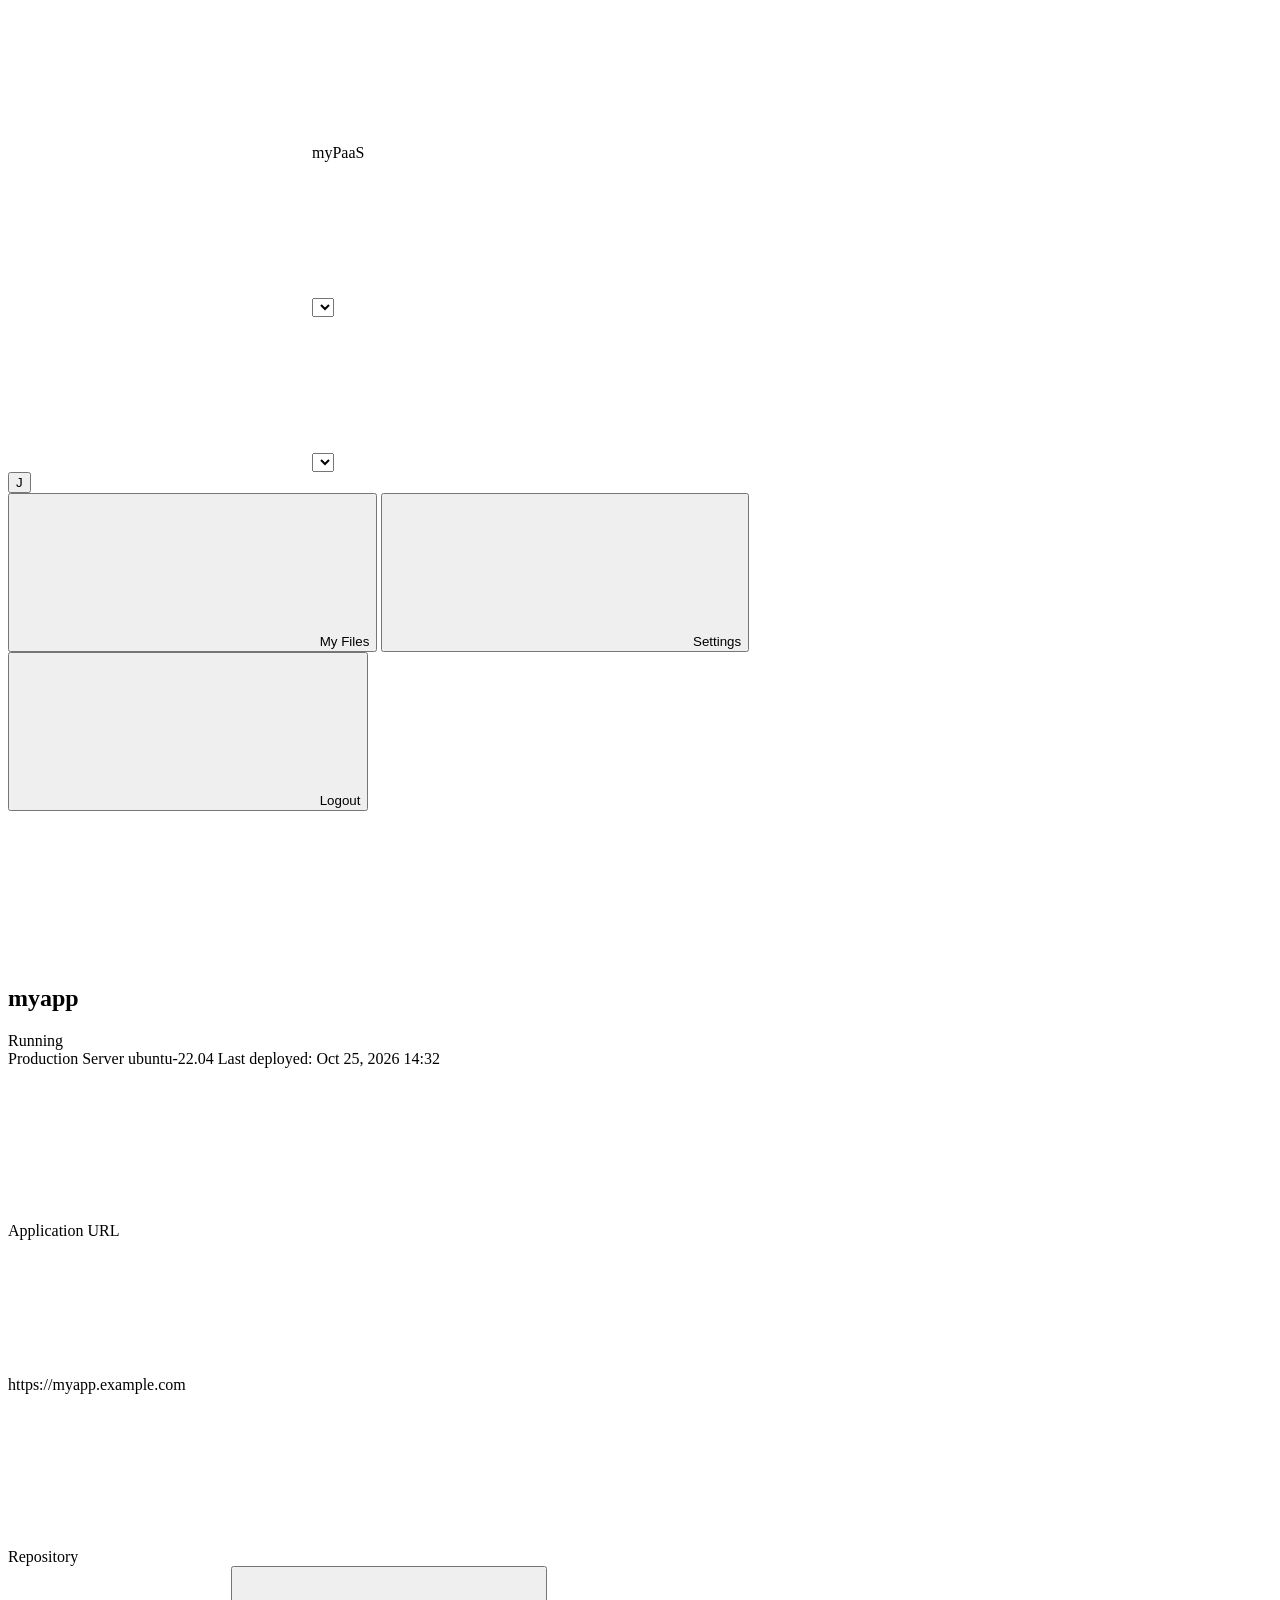
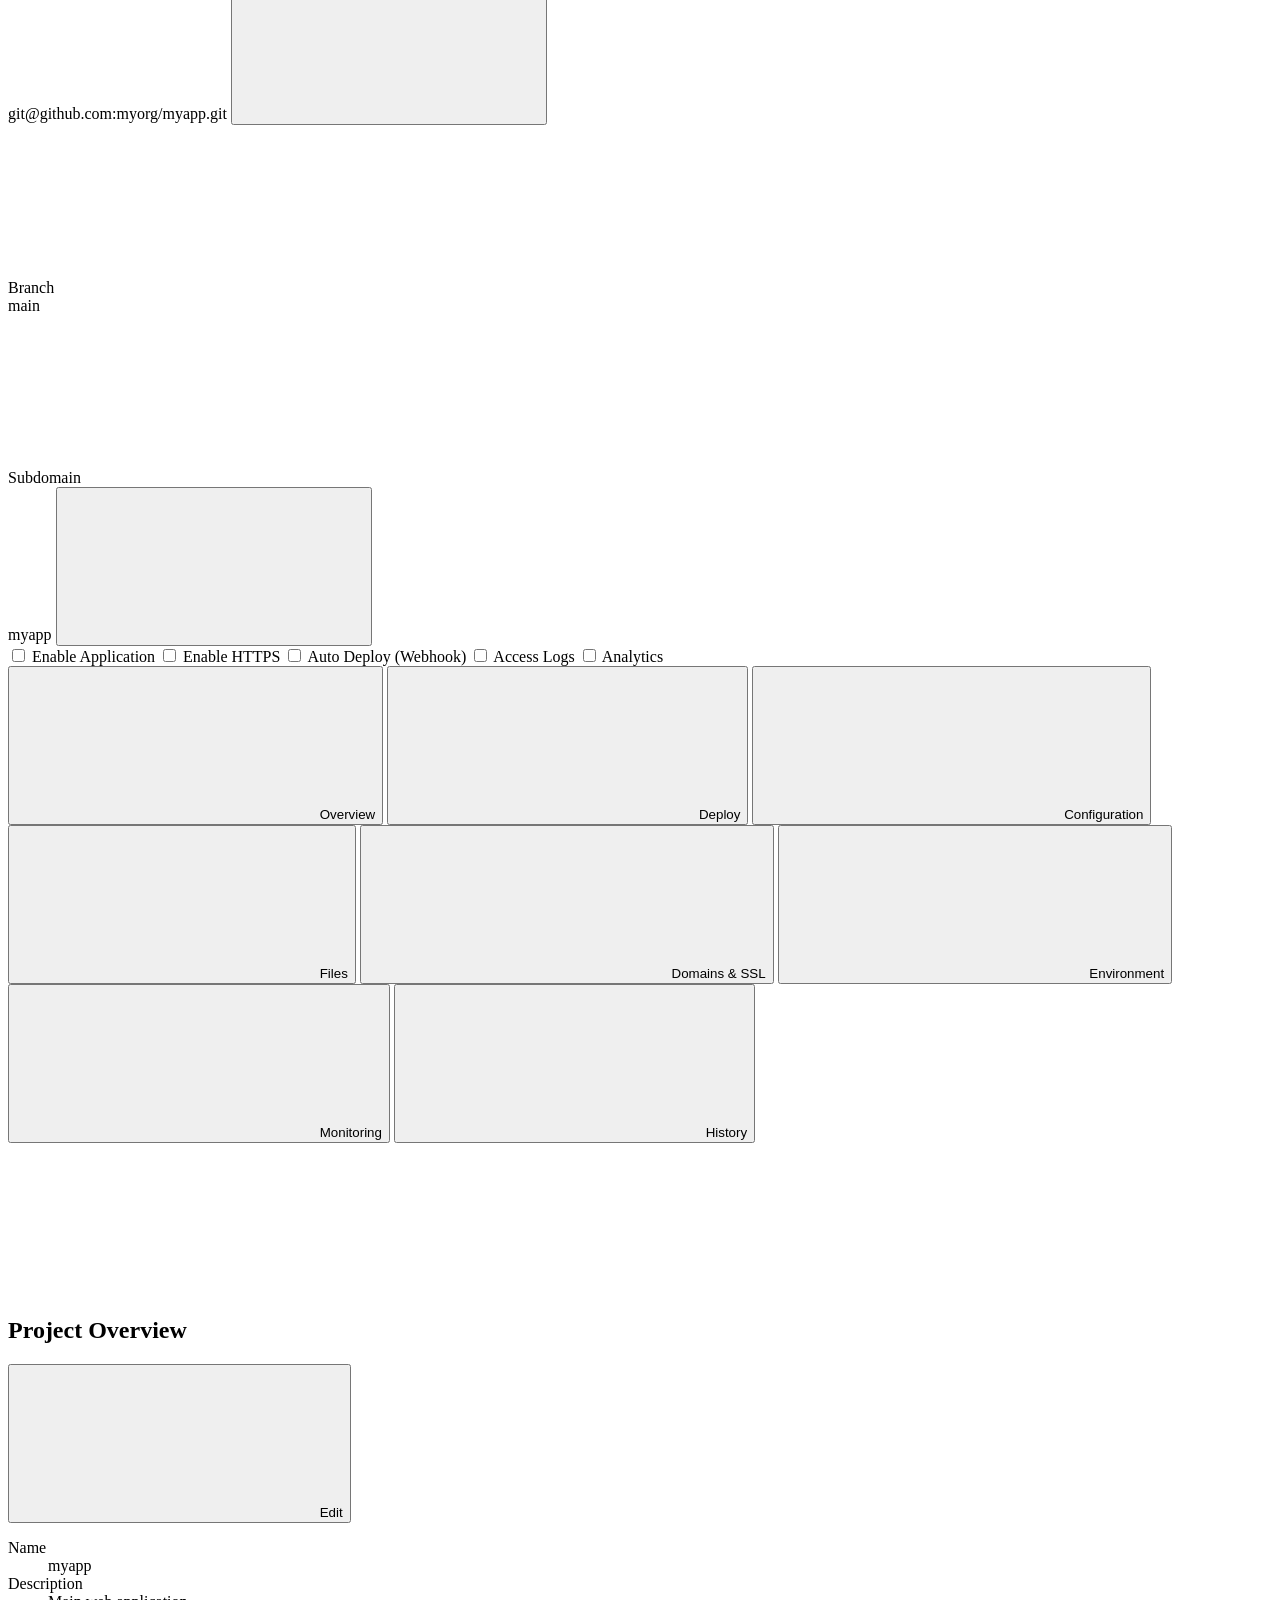
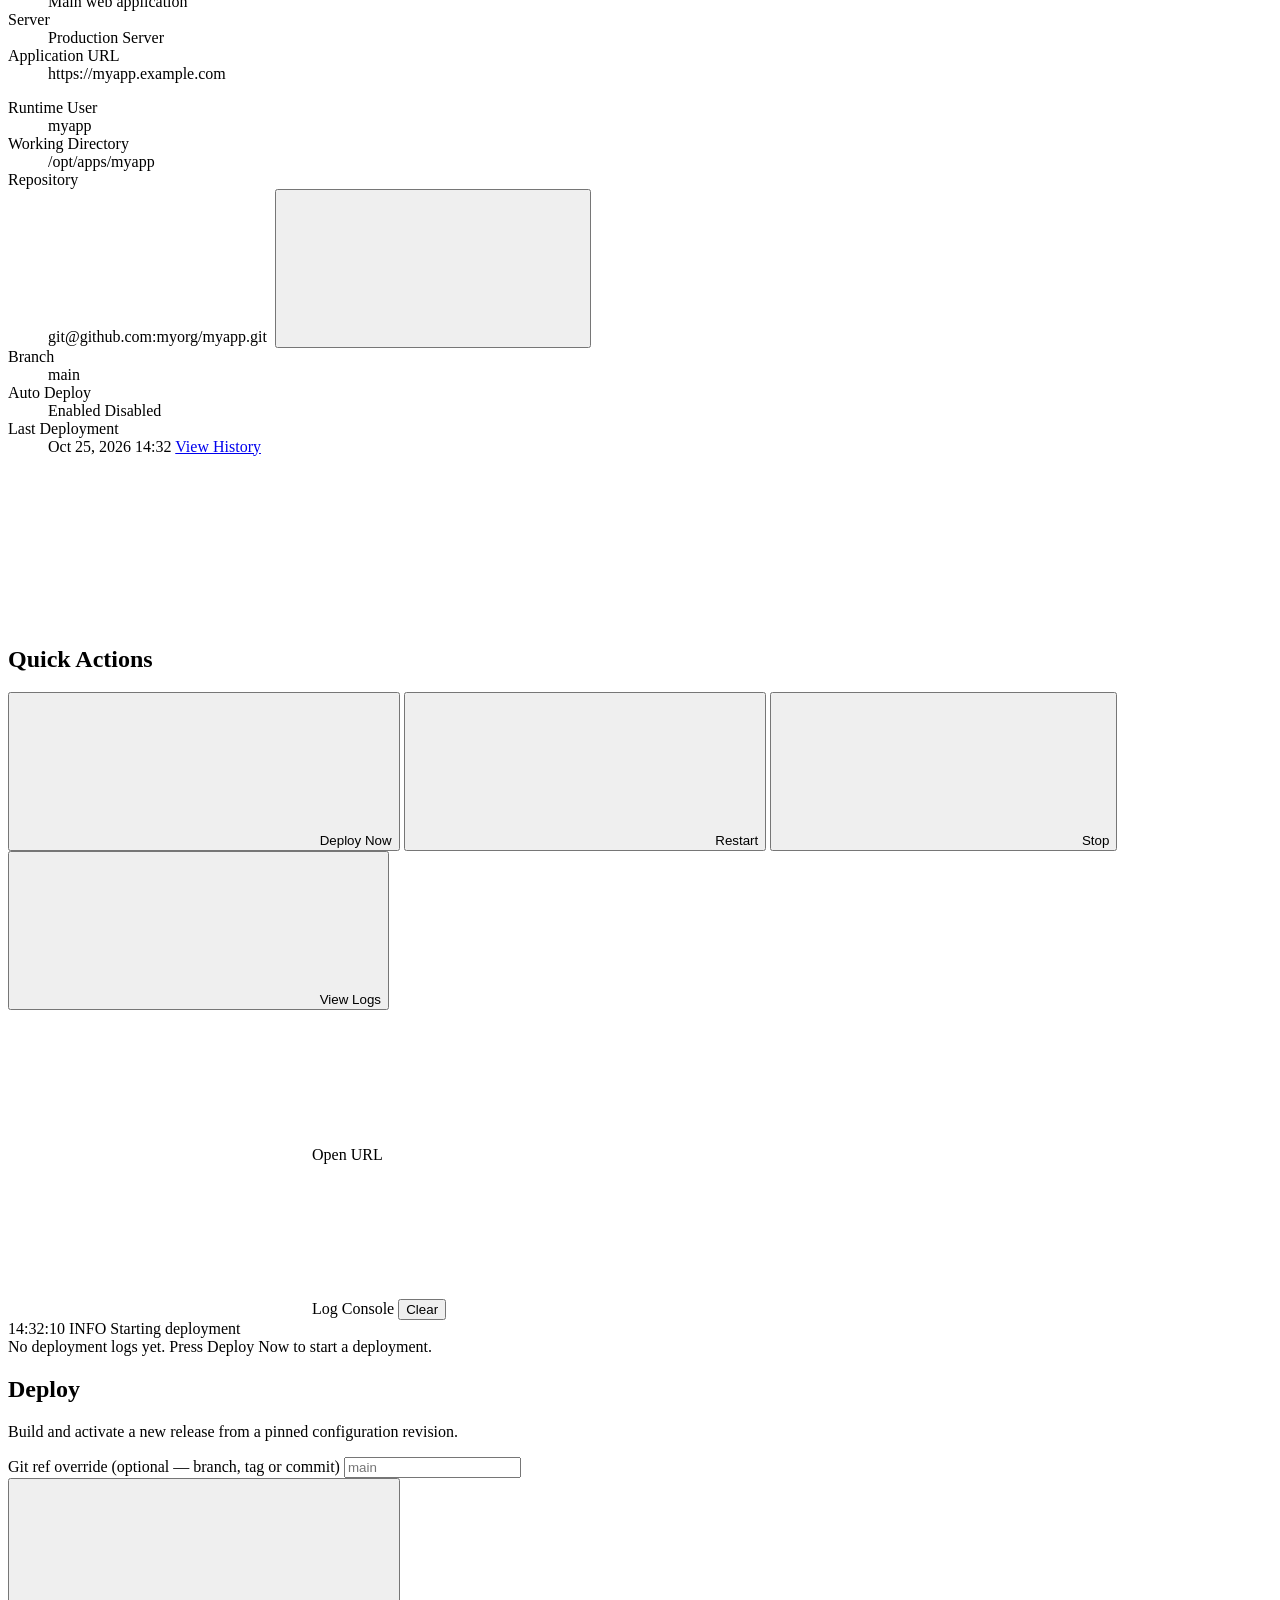
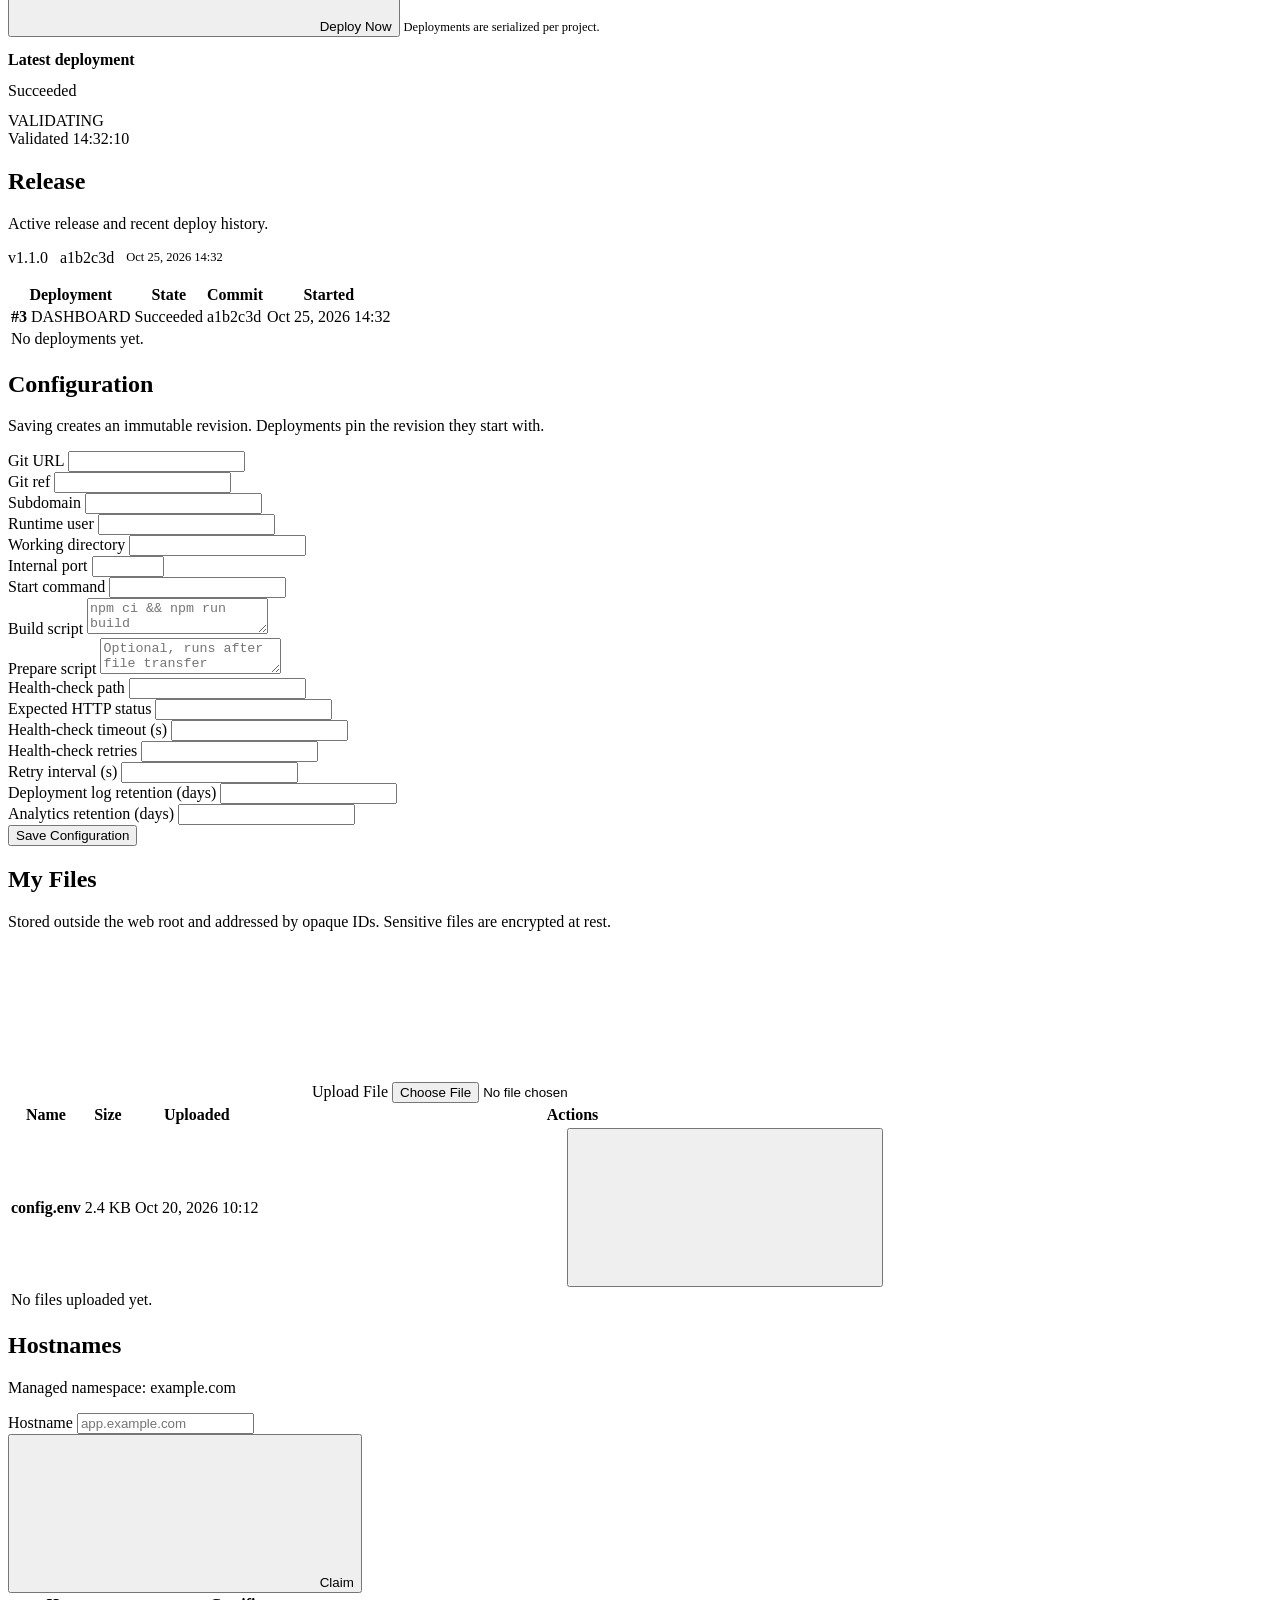
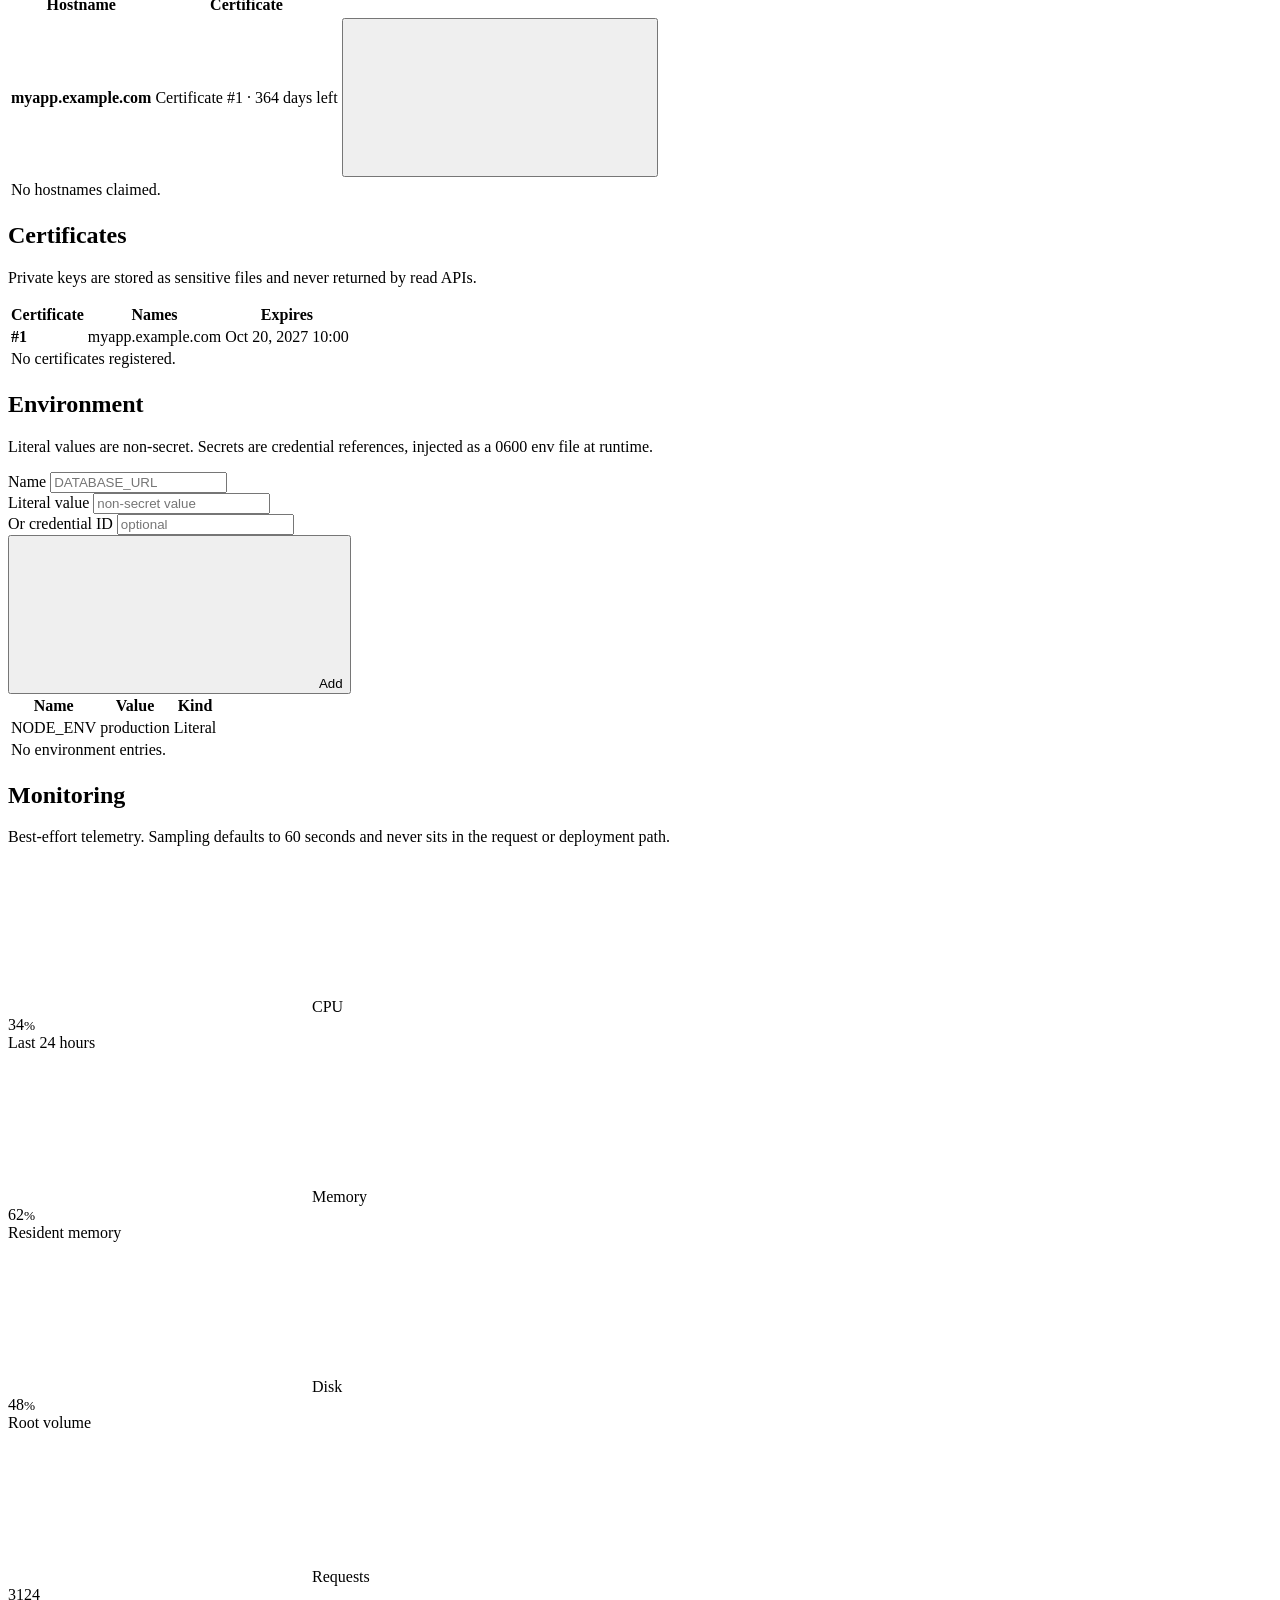
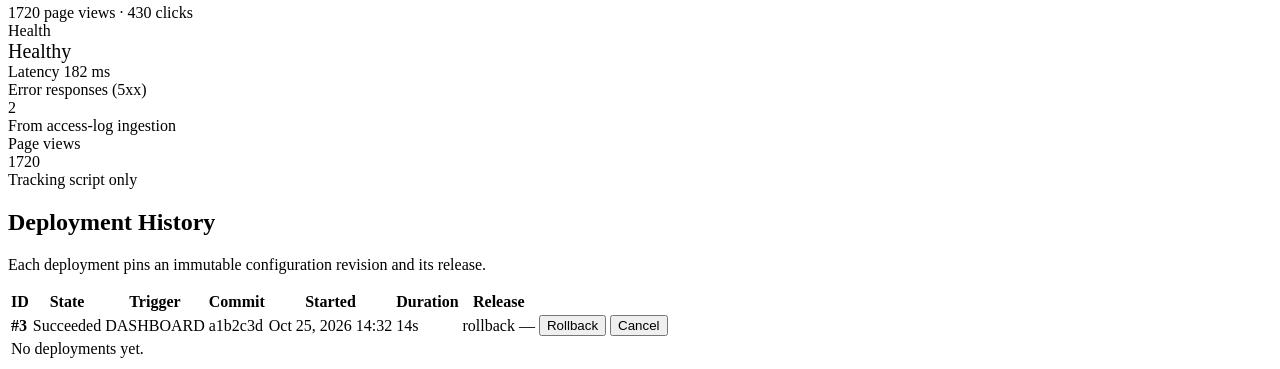
<file: src/main/resources/templates/dashboard/index.html>
<!DOCTYPE html>
<html lang="en" xmlns:th="http://www.thymeleaf.org">
<head>
    <meta charset="UTF-8">
    <meta name="viewport" content="width=device-width, initial-scale=1">
    <meta name="_csrf" th:content="${csrfToken}">
    <meta name="_csrf_header" th:content="${csrfHeader}">
    <title th:text="${project.name} + ' · myPaaS'">myapp · myPaaS</title>
    <link rel="stylesheet" th:href="@{/css/app.css}">
</head>
<body th:attr="data-project-id=${project.id},data-project-name=${project.name},data-demo=${demoMode},data-user-email=${user.email},data-log-deployment=${latestDeploymentId},data-latest-state=${latestState}">

<div th:replace="~{fragments/icons :: sprite}"></div>

<header class="topbar">
    <div class="shell">
        <a class="brand" th:href="@{/dashboard}">
            <svg class="icon"><use href="#i-cube"></use></svg>
            <span>myPaaS</span>
        </a>

        <div class="topbar-center">
            <div class="select-pill">
                <svg class="icon"><use href="#i-server"></use></svg>
                <select aria-label="Server" onchange="if (this.value) location.href='/dashboard/servers/' + this.value">
                    <option th:each="s : ${servers}" th:value="${s.id}" th:text="${s.name}"
                            th:selected="${s.id == project.serverId}"></option>
                </select>
                <svg class="icon chev"><use href="#i-chevron"></use></svg>
            </div>
            <div class="select-pill">
                <svg class="icon"><use href="#i-cube"></use></svg>
                <select aria-label="Project" onchange="if (this.value) location.href='/dashboard/projects/' + this.value">
                    <option th:each="p : ${projects}" th:value="${p.id}" th:text="${p.name}"
                            th:selected="${p.id == project.id}"></option>
                </select>
                <svg class="icon chev"><use href="#i-chevron"></use></svg>
            </div>
        </div>

        <div class="topbar-right">
            <button class="avatar" type="button" onclick="toggleAvatarMenu(event)" aria-label="Account menu"
                    th:text="${user.initial}">J</button>
            <div class="avatar-menu" id="avatarMenu">
                <button type="button" onclick="openModal('filesModal')">
                    <svg class="icon"><use href="#i-folder"></use></svg> My Files
                </button>
                <button type="button" onclick="openModal('settingsModal')">
                    <svg class="icon"><use href="#i-settings"></use></svg> Settings
                </button>
                <div class="menu-sep"></div>
                <form th:action="@{/logout}" method="post" style="margin:0">
                    <button type="submit">
                        <svg class="icon"><use href="#i-logout"></use></svg> Logout
                    </button>
                </form>
            </div>
        </div>
    </div>
</header>

<main class="page">
    <div class="shell">
        <div class="notice" th:if="${notice}" th:text="${notice}"></div>
        <div class="notice error" th:if="${error}" th:text="${error}"></div>

        <section class="card project-hero">
            <div class="project-head">
                <div class="project-mark">
                    <svg class="icon"><use href="#i-cube"></use></svg>
                </div>
                <div>
                    <div class="project-title-row">
                        <h1 class="project-title" th:text="${project.name}">myapp</h1>
                        <span class="badge" th:classappend="' ' + ${project.statusClass}" th:text="${project.status}">Running</span>
                    </div>
                    <div class="project-meta">
                        <span th:text="${project.serverName}">Production Server</span>
                        <span class="sep"></span>
                        <span th:text="${project.serverOs}">ubuntu-22.04</span>
                        <span class="sep"></span>
                        <span>Last deployed: <span th:text="${project.lastDeployed}">Oct 25, 2026 14:32</span></span>
                    </div>
                </div>
            </div>

            <div class="info-grid">
                <div class="info-card">
                    <svg class="icon"><use href="#i-globe"></use></svg>
                    <div style="min-width:0">
                        <div class="label">Application URL</div>
                        <div class="value">
                            <a th:href="${project.appUrl}" th:text="${project.appUrl}" target="_blank" rel="noopener">https://myapp.example.com</a>
                            <a th:href="${project.appUrl}" target="_blank" rel="noopener" aria-label="Open application">
                                <svg class="icon"><use href="#i-external"></use></svg>
                            </a>
                        </div>
                    </div>
                </div>
                <div class="info-card">
                    <svg class="icon"><use href="#i-git-branch"></use></svg>
                    <div style="min-width:0">
                        <div class="label">Repository</div>
                        <div class="value">
                            <span class="truncate" th:text="${project.gitUrl}">git@github.com:myorg/myapp.git</span>
                            <button class="copy-btn" type="button" th:data-copy="${project.gitUrl}" title="Copy repository URL">
                                <svg class="icon"><use href="#i-copy"></use></svg>
                            </button>
                        </div>
                    </div>
                </div>
                <div class="info-card">
                    <svg class="icon"><use href="#i-tag"></use></svg>
                    <div style="min-width:0">
                        <div class="label">Branch</div>
                        <div class="value" th:text="${project.gitRef}">main</div>
                    </div>
                </div>
                <div class="info-card">
                    <svg class="icon"><use href="#i-tag"></use></svg>
                    <div style="min-width:0">
                        <div class="label">Subdomain</div>
                        <div class="value">
                            <span th:text="${project.subdomain}">myapp</span>
                            <button class="copy-btn" type="button" th:data-copy="${project.subdomain}" title="Copy subdomain">
                                <svg class="icon"><use href="#i-copy"></use></svg>
                            </button>
                        </div>
                    </div>
                </div>
            </div>

            <div class="toggle-bar">
                <label class="toggle-item">
                    <span class="switch">
                        <input type="checkbox" data-toggle="enableApplication" th:checked="${project.toggles.enableApplication}">
                        <span class="track"></span>
                    </span>
                    <span>Enable Application</span>
                </label>
                <label class="toggle-item">
                    <span class="switch">
                        <input type="checkbox" data-toggle="enableHttps" th:checked="${project.toggles.enableHttps}">
                        <span class="track"></span>
                    </span>
                    <span>Enable HTTPS</span>
                </label>
                <label class="toggle-item">
                    <span class="switch">
                        <input type="checkbox" data-toggle="autoDeploy" th:checked="${project.toggles.autoDeploy}">
                        <span class="track"></span>
                    </span>
                    <span>Auto Deploy (Webhook)</span>
                </label>
                <label class="toggle-item">
                    <span class="switch">
                        <input type="checkbox" data-toggle="accessLogs" th:checked="${project.toggles.accessLogs}">
                        <span class="track"></span>
                    </span>
                    <span>Access Logs</span>
                </label>
                <label class="toggle-item">
                    <span class="switch">
                        <input type="checkbox" data-toggle="analytics" th:checked="${project.toggles.analytics}">
                        <span class="track"></span>
                    </span>
                    <span>Analytics</span>
                </label>
            </div>
        </section>

        <nav class="tabs" aria-label="Project sections">
            <button class="tab active" type="button" data-tab="overview">
                <svg class="icon"><use href="#i-overview"></use></svg> Overview
            </button>
            <button class="tab" type="button" data-tab="deploy">
                <svg class="icon"><use href="#i-deploy"></use></svg> Deploy
            </button>
            <button class="tab" type="button" data-tab="configuration">
                <svg class="icon"><use href="#i-sliders"></use></svg> Configuration
            </button>
            <button class="tab" type="button" data-tab="files">
                <svg class="icon"><use href="#i-files"></use></svg> Files
            </button>
            <button class="tab" type="button" data-tab="domains">
                <svg class="icon"><use href="#i-domains"></use></svg> Domains &amp; SSL
            </button>
            <button class="tab" type="button" data-tab="environment">
                <svg class="icon"><use href="#i-env"></use></svg> Environment
            </button>
            <button class="tab" type="button" data-tab="monitoring">
                <svg class="icon"><use href="#i-monitoring"></use></svg> Monitoring
            </button>
            <button class="tab" type="button" data-tab="history">
                <svg class="icon"><use href="#i-history"></use></svg> History
            </button>
        </nav>

        <!-- ===================== OVERVIEW ===================== -->
        <section class="tab-panel active" id="tab-overview">
            <div class="overview-grid">
                <div class="overview-left">
                    <article class="card overview-card">
                        <div class="section-head">
                            <span class="section-icon"><svg class="icon"><use href="#i-document"></use></svg></span>
                            <h2 class="section-title">Project Overview</h2>
                            <div class="spacer"></div>
                            <button class="btn ghost" type="button" onclick="activateTab('configuration')">
                                <svg class="icon"><use href="#i-edit"></use></svg> Edit
                            </button>
                        </div>
                        <div class="section-body">
                            <div class="detail-grid">
                                <dl class="detail-list">
                                    <div class="detail-row"><dt>Name</dt><dd th:text="${project.name}">myapp</dd></div>
                                    <div class="detail-row"><dt>Description</dt><dd th:text="${project.description}">Main web application</dd></div>
                                    <div class="detail-row"><dt>Server</dt><dd th:text="${project.serverName}">Production Server</dd></div>
                                    <div class="detail-row">
                                        <dt>Application URL</dt>
                                        <dd><a th:href="${project.appUrl}" th:text="${project.appUrl}" target="_blank" rel="noopener">https://myapp.example.com</a></dd>
                                    </div>
                                </dl>
                                <dl class="detail-list">
                                    <div class="detail-row"><dt>Runtime User</dt><dd th:text="${project.runtimeUser}">myapp</dd></div>
                                    <div class="detail-row"><dt>Working Directory</dt><dd th:text="${project.workingDirectory}">/opt/apps/myapp</dd></div>
                                    <div class="detail-row">
                                        <dt>Repository</dt>
                                        <dd>
                                            <span th:text="${project.gitUrl}">git@github.com:myorg/myapp.git</span>
                                            <button class="copy-btn" type="button" th:data-copy="${project.gitUrl}" style="margin-left:4px" title="Copy repository URL">
                                                <svg class="icon"><use href="#i-copy"></use></svg>
                                            </button>
                                        </dd>
                                    </div>
                                    <div class="detail-row"><dt>Branch</dt><dd th:text="${project.gitRef}">main</dd></div>
                                    <div class="detail-row">
                                        <dt>Auto Deploy</dt>
                                        <dd>
                                            <span class="status-inline" th:if="${project.toggles.autoDeploy}">Enabled</span>
                                            <span class="muted" th:unless="${project.toggles.autoDeploy}">Disabled</span>
                                        </dd>
                                    </div>
                                    <div class="detail-row">
                                        <dt>Last Deployment</dt>
                                        <dd>
                                            <span th:text="${project.lastDeployed}">Oct 25, 2026 14:32</span>
                                            <a href="#history" class="inline-link" onclick="activateTab('history');return false;">View History</a>
                                        </dd>
                                    </div>
                                </dl>
                            </div>
                        </div>
                    </article>

                    <article class="card quick-card">
                        <div class="section-head">
                            <span class="section-icon"><svg class="icon"><use href="#i-rocket"></use></svg></span>
                            <h2 class="section-title">Quick Actions</h2>
                        </div>
                        <div class="quick-actions">
                            <button class="btn primary" type="button" onclick="deployNow()">
                                <svg class="icon"><use href="#i-play"></use></svg> Deploy Now
                            </button>
                            <button class="btn" type="button" onclick="runtimeAction('restart')">
                                <svg class="icon"><use href="#i-refresh"></use></svg> Restart
                            </button>
                            <button class="btn" type="button" onclick="runtimeAction('stop')">
                                <svg class="icon"><use href="#i-stop"></use></svg> Stop
                            </button>
                            <button class="btn" type="button" onclick="scrollToLogs()">
                                <svg class="icon"><use href="#i-file-logs"></use></svg> View Logs
                            </button>
                        </div>
                        <div class="quick-actions open-url">
                            <a class="btn" th:href="${project.appUrl}" target="_blank" rel="noopener">
                                <svg class="icon"><use href="#i-external"></use></svg> Open URL
                            </a>
                        </div>
                    </article>
                </div>

                <aside class="log-console" id="logConsoleSection">
                    <div class="log-head">
                        <svg class="icon"><use href="#i-terminal"></use></svg>
                        <span class="title">Log Console</span>
                        <span class="spacer"></span>
                        <button class="log-clear" type="button" onclick="clearConsole()">Clear</button>
                    </div>
                    <div class="log-body" id="logConsole"
                         th:attr="data-deployment=${latestDeploymentId},data-last=${logLastSequence},data-state=${latestState}">
                        <div class="log-line" th:each="line : ${logs}">
                            <span class="log-time" th:text="${line.time}">14:32:10</span>
                            <span class="log-level" th:classappend="${#strings.toLowerCase(line.level)}" th:text="${line.level}">INFO</span>
                            <span class="log-msg" th:text="${line.message}">Starting deployment</span>
                        </div>
                        <div class="log-empty" th:if="${#lists.isEmpty(logs)}">No deployment logs yet. Press Deploy Now to start a deployment.</div>
                    </div>
                </aside>
            </div>
        </section>

        <!-- ===================== DEPLOY ===================== -->
        <section class="tab-panel" id="tab-deploy">
            <div class="grid-2">
                <article class="card panel">
                    <div class="panel-head">
                        <div>
                            <h2>Deploy</h2>
                            <p>Build and activate a new release from a pinned configuration revision.</p>
                        </div>
                    </div>
                    <div class="field">
                        <label for="deployRef">Git ref override <span class="hint">(optional — branch, tag or commit)</span></label>
                        <input id="deployRef" class="input" placeholder="main" autocomplete="off">
                    </div>
                    <div class="form-actions" style="justify-content:flex-start">
                        <button class="btn primary" type="button" onclick="deployNowFromForm()">
                            <svg class="icon"><use href="#i-play"></use></svg> Deploy Now
                        </button>
                        <span class="muted" style="font-size:12.5px;align-self:center">Deployments are serialized per project.</span>
                    </div>
                    <div class="section-gap" th:if="${lastDeployment != null}">
                        <div class="panel-head" style="margin-bottom:12px">
                            <h2 style="font-size:16px">Latest deployment</h2>
                            <div class="spacer"></div>
                            <span class="badge" th:classappend="' ' + ${lastDeployment.stateClass}" th:text="${lastDeployment.stateLabel}">Succeeded</span>
                        </div>
                        <div class="steps">
                            <div class="step" th:each="step : ${steps}"
                                 th:classappend="${step.state == 'FAILED' ? 'failed' : (step.state == 'DONE' ? 'done' : 'running')}">
                                <div class="step-rail"><span class="step-dot"></span><span class="step-line"></span></div>
                                <div class="step-body">
                                    <div class="step-name" th:text="${step.name}">VALIDATING</div>
                                    <div class="step-detail">
                                        <span th:if="${step.detail}" th:text="${step.detail}">Validated</span>
                                        <span class="step-time" th:text="${step.finished != null ? step.finished : step.started}">14:32:10</span>
                                    </div>
                                </div>
                            </div>
                        </div>
                    </div>
                </article>

                <article class="card panel">
                    <div class="panel-head">
                        <div>
                            <h2>Release</h2>
                            <p>Active release and recent deploy history.</p>
                        </div>
                    </div>
                    <div th:if="${activeRelease != null}" style="display:flex;align-items:center;gap:12px;margin-bottom:16px">
                        <span class="tag blue" th:text="${activeRelease.version}">v1.1.0</span>
                        <span class="mono" th:text="${activeRelease.commit}">a1b2c3d</span>
                        <span class="muted" style="font-size:12.5px" th:text="${activeRelease.created}">Oct 25, 2026 14:32</span>
                    </div>
                    <div class="table-wrap">
                        <table class="data">
                            <thead><tr><th>Deployment</th><th>State</th><th>Commit</th><th>Started</th></tr></thead>
                            <tbody>
                            <tr th:each="d : ${deployments}">
                                <td><strong th:text="'#' + ${d.id}">#3</strong> <span class="muted" th:text="${d.trigger}">DASHBOARD</span></td>
                                <td><span class="badge" th:classappend="' ' + ${d.stateClass}" th:text="${d.stateLabel}">Succeeded</span></td>
                                <td class="mono" th:text="${d.commit}">a1b2c3d</td>
                                <td class="muted" th:text="${d.created}">Oct 25, 2026 14:32</td>
                            </tr>
                            <tr th:if="${#lists.isEmpty(deployments)}"><td colspan="4" class="empty-state">No deployments yet.</td></tr>
                            </tbody>
                        </table>
                    </div>
                </article>
            </div>
        </section>

        <!-- ===================== CONFIGURATION ===================== -->
        <section class="tab-panel" id="tab-configuration">
            <article class="card panel">
                <div class="panel-head">
                    <div>
                        <h2>Configuration</h2>
                        <p>Saving creates an immutable revision. Deployments pin the revision they start with.</p>
                    </div>
                </div>
                <form id="configForm" onsubmit="event.preventDefault(); saveConfiguration();">
                    <div class="form-grid">
                        <div class="field span-2">
                            <label for="gitUrl">Git URL</label>
                            <input id="gitUrl" name="gitUrl" class="input" th:value="${config.gitUrl}" required>
                        </div>
                        <div class="field">
                            <label for="gitRef">Git ref</label>
                            <input id="gitRef" name="gitRef" class="input" th:value="${config.gitRef}" required>
                        </div>
                        <div class="field">
                            <label for="subdomain">Subdomain</label>
                            <input id="subdomain" name="subdomain" class="input" th:value="${config.subdomain}" required>
                        </div>
                        <div class="field">
                            <label for="runtimeUser">Runtime user</label>
                            <input id="runtimeUser" name="runtimeUser" class="input" th:value="${config.runtimeUser}" required>
                        </div>
                        <div class="field">
                            <label for="workingDirectory">Working directory</label>
                            <input id="workingDirectory" name="workingDirectory" class="input" th:value="${config.workingDirectory}" required>
                        </div>
                        <div class="field">
                            <label for="internalPort">Internal port</label>
                            <input id="internalPort" name="internalPort" type="number" min="1" max="65535" class="input" th:value="${config.internalPort}" required>
                        </div>
                        <div class="field">
                            <label for="startCommand">Start command</label>
                            <input id="startCommand" name="startCommand" class="input" th:value="${config.startCommand}" required>
                        </div>
                        <div class="field span-2">
                            <label for="buildScript">Build script</label>
                            <textarea id="buildScript" name="buildScript" class="input" th:text="${config.buildScript}" placeholder="npm ci &amp;&amp; npm run build"></textarea>
                        </div>
                        <div class="field span-2">
                            <label for="prepareScript">Prepare script</label>
                            <textarea id="prepareScript" name="prepareScript" class="input" th:text="${config.prepareScript}" placeholder="Optional, runs after file transfer"></textarea>
                        </div>
                        <div class="field">
                            <label for="healthPath">Health-check path</label>
                            <input id="healthPath" name="healthPath" class="input" th:value="${config.healthPath}" required>
                        </div>
                        <div class="field">
                            <label for="healthExpected">Expected HTTP status</label>
                            <input id="healthExpected" name="healthExpected" type="number" class="input" th:value="${config.healthExpected}" required>
                        </div>
                        <div class="field">
                            <label for="healthTimeout">Health-check timeout (s)</label>
                            <input id="healthTimeout" name="healthTimeout" type="number" class="input" th:value="${config.healthTimeout}" required>
                        </div>
                        <div class="field">
                            <label for="healthRetries">Health-check retries</label>
                            <input id="healthRetries" name="healthRetries" type="number" class="input" th:value="${config.healthRetries}" required>
                        </div>
                        <div class="field">
                            <label for="healthInterval">Retry interval (s)</label>
                            <input id="healthInterval" name="healthInterval" type="number" class="input" th:value="${config.healthInterval}" required>
                        </div>
                        <div class="field">
                            <label for="logRetentionDays">Deployment log retention (days)</label>
                            <input id="logRetentionDays" name="logRetentionDays" type="number" class="input" th:value="${config.logRetentionDays}" required>
                        </div>
                        <div class="field">
                            <label for="analyticsRetentionDays">Analytics retention (days)</label>
                            <input id="analyticsRetentionDays" name="analyticsRetentionDays" type="number" class="input" th:value="${config.analyticsRetentionDays}" required>
                        </div>
                    </div>
                    <div class="form-actions">
                        <button class="btn primary" type="submit">Save Configuration</button>
                    </div>
                </form>
            </article>
        </section>

        <!-- ===================== FILES ===================== -->
        <section class="tab-panel" id="tab-files">
            <article class="card panel">
                <div class="panel-head">
                    <div>
                        <h2>My Files</h2>
                        <p>Stored outside the web root and addressed by opaque IDs. Sensitive files are encrypted at rest.</p>
                    </div>
                    <div class="spacer"></div>
                    <label class="btn primary upload-btn">
                        <svg class="icon"><use href="#i-upload"></use></svg> Upload File
                        <input type="file" name="file" onchange="uploadFile(this, 'files')">
                    </label>
                </div>
                <div class="table-wrap">
                    <table class="file-table">
                        <thead><tr><th>Name</th><th>Size</th><th>Uploaded</th><th>Actions</th></tr></thead>
                        <tbody>
                        <tr th:each="file : ${files}">
                            <td><strong th:text="${file.name}">config.env</strong></td>
                            <td th:text="${file.size}">2.4 KB</td>
                            <td class="muted" th:text="${file.uploaded}">Oct 20, 2026 10:12</td>
                            <td>
                                <div class="actions">
                                    <a class="icon-btn" th:href="@{'/api/v1/files/' + ${file.id} + '/content'}" title="Download">
                                        <svg class="icon"><use href="#i-download"></use></svg>
                                    </a>
                                    <button class="icon-btn" type="button" data-action="delete-file" th:attr="data-file-id=${file.id}" title="Delete">
                                        <svg class="icon"><use href="#i-trash"></use></svg>
                                    </button>
                                </div>
                            </td>
                        </tr>
                        <tr th:if="${#lists.isEmpty(files)}"><td colspan="4" class="empty-state">No files uploaded yet.</td></tr>
                        </tbody>
                    </table>
                </div>
            </article>
        </section>

        <!-- ===================== DOMAINS ===================== -->
        <section class="tab-panel" id="tab-domains">
            <div class="grid-2">
                <article class="card panel">
                    <div class="panel-head">
                        <div>
                            <h2>Hostnames</h2>
                            <p>Managed namespace: <span class="mono" th:text="${managedNamespace}">example.com</span></p>
                        </div>
                    </div>
                    <form class="inline-form" onsubmit="event.preventDefault(); addDomain(this);">
                        <div class="field">
                            <label for="newHostname">Hostname</label>
                            <input id="newHostname" name="hostname" class="input" placeholder="app.example.com" required>
                        </div>
                        <button class="btn" type="submit"><svg class="icon"><use href="#i-plus"></use></svg> Claim</button>
                    </form>
                    <div class="table-wrap section-gap">
                        <table class="data">
                            <thead><tr><th>Hostname</th><th>Certificate</th><th></th></tr></thead>
                            <tbody>
                            <tr th:each="h : ${hostnames}">
                                <td><strong th:text="${h.hostname}">myapp.example.com</strong></td>
                                <td class="muted" th:text="${h.certificateLabel}">Certificate #1 · 364 days left</td>
                                <td>
                                    <div class="row-actions">
                                        <button class="icon-btn" type="button" data-action="delete-domain" th:attr="data-hostname=${h.hostname}" title="Unclaim">
                                            <svg class="icon"><use href="#i-trash"></use></svg>
                                        </button>
                                    </div>
                                </td>
                            </tr>
                            <tr th:if="${#lists.isEmpty(hostnames)}"><td colspan="3" class="empty-state">No hostnames claimed.</td></tr>
                            </tbody>
                        </table>
                    </div>
                </article>
                <article class="card panel">
                    <div class="panel-head">
                        <div>
                            <h2>Certificates</h2>
                            <p>Private keys are stored as sensitive files and never returned by read APIs.</p>
                        </div>
                    </div>
                    <div class="table-wrap">
                        <table class="data">
                            <thead><tr><th>Certificate</th><th>Names</th><th>Expires</th></tr></thead>
                            <tbody>
                            <tr th:each="c : ${certificates}">
                                <td><strong th:text="'#' + ${c.id}">#1</strong></td>
                                <td class="muted" th:text="${c.hostnames}">myapp.example.com</td>
                                <td><span class="tag" th:classappend="${c.daysRemaining <= 14 ? 'amber' : 'green'}" th:text="${c.notAfter}">Oct 20, 2027 10:00</span></td>
                            </tr>
                            <tr th:if="${#lists.isEmpty(certificates)}"><td colspan="3" class="empty-state">No certificates registered.</td></tr>
                            </tbody>
                        </table>
                    </div>
                </article>
            </div>
        </section>

        <!-- ===================== ENVIRONMENT ===================== -->
        <section class="tab-panel" id="tab-environment">
            <article class="card panel">
                <div class="panel-head">
                    <div>
                        <h2>Environment</h2>
                        <p>Literal values are non-secret. Secrets are credential references, injected as a 0600 env file at runtime.</p>
                    </div>
                </div>
                <form class="inline-form" onsubmit="event.preventDefault(); addEnvironment(this);">
                    <div class="field" style="flex:0 0 190px">
                        <label for="envName">Name</label>
                        <input id="envName" name="name" class="input" placeholder="DATABASE_URL" required>
                    </div>
                    <div class="field">
                        <label for="envValue">Literal value</label>
                        <input id="envValue" name="value" class="input" placeholder="non-secret value">
                    </div>
                    <div class="field" style="flex:0 0 170px">
                        <label for="envCredential">Or credential ID</label>
                        <input id="envCredential" name="credentialId" type="number" class="input" placeholder="optional">
                    </div>
                    <button class="btn" type="submit"><svg class="icon"><use href="#i-plus"></use></svg> Add</button>
                </form>
                <div class="table-wrap section-gap">
                    <table class="data">
                        <thead><tr><th>Name</th><th>Value</th><th>Kind</th></tr></thead>
                        <tbody>
                        <tr th:each="entry : ${environment}">
                            <td class="mono" th:text="${entry.name}">NODE_ENV</td>
                            <td class="mono" th:text="${entry.value}">production</td>
                            <td>
                                <span class="tag" th:classappend="${entry.secret ? 'amber' : 'blue'}" th:text="${entry.secret ? 'Credential' : 'Literal'}">Literal</span>
                            </td>
                        </tr>
                        <tr th:if="${#lists.isEmpty(environment)}"><td colspan="3" class="empty-state">No environment entries.</td></tr>
                        </tbody>
                    </table>
                </div>
            </article>
        </section>

        <!-- ===================== MONITORING ===================== -->
        <section class="tab-panel" id="tab-monitoring">
            <article class="card panel">
                <div class="panel-head">
                    <div>
                        <h2>Monitoring</h2>
                        <p>Best-effort telemetry. Sampling defaults to 60 seconds and never sits in the request or deployment path.</p>
                    </div>
                </div>
                <div class="metric-grid">
                    <div class="metric">
                        <div class="label"><svg class="icon icon-sm"><use href="#i-monitoring"></use></svg> CPU</div>
                        <div class="value"><span th:text="${metrics.cpu}">34</span><small>%</small></div>
                        <div class="bar"><span th:style="'width:' + ${metrics.cpu} + '%'"></span></div>
                        <div class="foot">Last 24 hours</div>
                    </div>
                    <div class="metric">
                        <div class="label"><svg class="icon icon-sm"><use href="#i-database"></use></svg> Memory</div>
                        <div class="value"><span th:text="${metrics.memory}">62</span><small>%</small></div>
                        <div class="bar"><span th:style="'width:' + ${metrics.memory} + '%'"></span></div>
                        <div class="foot">Resident memory</div>
                    </div>
                    <div class="metric">
                        <div class="label"><svg class="icon icon-sm"><use href="#i-server"></use></svg> Disk</div>
                        <div class="value"><span th:text="${metrics.disk}">48</span><small>%</small></div>
                        <div class="bar"><span th:style="'width:' + ${metrics.disk} + '%'"></span></div>
                        <div class="foot">Root volume</div>
                    </div>
                    <div class="metric">
                        <div class="label"><svg class="icon icon-sm"><use href="#i-globe"></use></svg> Requests</div>
                        <div class="value" th:text="${metrics.requests}">3124</div>
                        <div class="foot"><span th:text="${metrics.pageViews}">1720</span> page views · <span th:text="${metrics.clicks}">430</span> clicks</div>
                    </div>
                </div>
                <div class="grid-3 section-gap">
                    <div class="metric">
                        <div class="label">Health</div>
                        <div class="value" style="font-size:20px" th:text="${metrics.healthy}">Healthy</div>
                        <div class="foot">Latency <span th:text="${metrics.latency}">182</span> ms</div>
                    </div>
                    <div class="metric">
                        <div class="label">Error responses (5xx)</div>
                        <div class="value" th:text="${metrics.errors}">2</div>
                        <div class="foot">From access-log ingestion</div>
                    </div>
                    <div class="metric">
                        <div class="label">Page views</div>
                        <div class="value" th:text="${metrics.pageViews}">1720</div>
                        <div class="foot">Tracking script only</div>
                    </div>
                </div>
            </article>
        </section>

        <!-- ===================== HISTORY ===================== -->
        <section class="tab-panel" id="tab-history">
            <article class="card panel">
                <div class="panel-head">
                    <div>
                        <h2>Deployment History</h2>
                        <p>Each deployment pins an immutable configuration revision and its release.</p>
                    </div>
                </div>
                <div class="table-wrap">
                    <table class="data">
                        <thead>
                        <tr><th>ID</th><th>State</th><th>Trigger</th><th>Commit</th><th>Started</th><th>Duration</th><th>Release</th><th></th></tr>
                        </thead>
                        <tbody>
                        <tr th:each="d : ${deployments}">
                            <td><strong th:text="'#' + ${d.id}">#3</strong></td>
                            <td><span class="badge" th:classappend="' ' + ${d.stateClass}" th:text="${d.stateLabel}">Succeeded</span></td>
                            <td><span class="tag" th:text="${d.trigger}">DASHBOARD</span></td>
                            <td class="mono" th:text="${d.commit}">a1b2c3d</td>
                            <td class="muted" th:text="${d.created}">Oct 25, 2026 14:32</td>
                            <td th:text="${d.duration}">14s</td>
                            <td>
                                <span class="muted" th:if="${d.kind == 'ROLLBACK'}" th:text="'rollback of #' + ${d.rollbackOf}">rollback</span>
                                <span class="muted" th:unless="${d.kind == 'ROLLBACK'}">—</span>
                            </td>
                            <td>
                                <div class="row-actions">
                                    <button class="btn tiny" type="button" th:if="${d.canRollback}"
                                            data-action="rollback" th:attr="data-deployment-id=${d.id}">Rollback</button>
                                    <button class="btn tiny" type="button" th:if="${d.canCancel}"
                                            data-action="cancel" th:attr="data-deployment-id=${d.id}">Cancel</button>
                                </div>
                            </td>
                        </tr>
                        <tr th:if="${#lists.isEmpty(deployments)}"><td colspan="8" class="empty-state">No deployments yet.</td></tr>
                        </tbody>
                    </table>
                </div>
            </article>
        </section>
    </div>
</main>

<!-- ===================== MY FILES MODAL ===================== -->
<div class="modal-backdrop" id="filesModal" hidden onclick="backdropClose(event, 'filesModal')">
    <div class="modal wide" role="dialog" aria-modal="true" aria-label="My Files" onclick="event.stopPropagation()">
        <div class="modal-head">
            <svg class="icon"><use href="#i-folder"></use></svg>
            <h3>My Files</h3>
            <div class="spacer"></div>
            <button class="modal-close" type="button" onclick="closeModal('filesModal')" aria-label="Close">
                <svg class="icon"><use href="#i-x"></use></svg>
            </button>
        </div>
        <div class="modal-body">
            <div class="upload-row">
                <label class="btn primary upload-btn">
                    <svg class="icon"><use href="#i-upload"></use></svg> Upload File
                    <input type="file" name="file" onchange="uploadFile(this, 'modal')">
                </label>
            </div>
            <table class="file-table">
                <thead><tr><th>Name</th><th>Size</th><th>Uploaded</th><th>Actions</th></tr></thead>
                <tbody>
                <tr th:each="file : ${files}">
                    <td th:text="${file.name}">config.env</td>
                    <td th:text="${file.size}">2.4 KB</td>
                    <td class="muted" th:text="${file.uploaded}">Oct 20, 2026 10:12</td>
                    <td>
                        <div class="actions">
                            <a class="icon-btn" th:href="@{'/api/v1/files/' + ${file.id} + '/content'}" title="Download">
                                <svg class="icon"><use href="#i-download"></use></svg>
                            </a>
                            <button class="icon-btn" type="button" data-action="delete-file" th:attr="data-file-id=${file.id}" title="Delete">
                                <svg class="icon"><use href="#i-trash"></use></svg>
                            </button>
                        </div>
                    </td>
                </tr>
                <tr th:if="${#lists.isEmpty(files)}"><td colspan="4" class="empty-state">No files uploaded yet.</td></tr>
                </tbody>
            </table>
        </div>
    </div>
</div>

<!-- ===================== SETTINGS MODAL ===================== -->
<div class="modal-backdrop" id="settingsModal" hidden onclick="backdropClose(event, 'settingsModal')">
    <div class="modal" role="dialog" aria-modal="true" aria-label="Settings" onclick="event.stopPropagation()">
        <div class="modal-head">
            <svg class="icon"><use href="#i-settings"></use></svg>
            <h3>Settings</h3>
            <div class="spacer"></div>
            <button class="modal-close" type="button" onclick="closeModal('settingsModal')" aria-label="Close">
                <svg class="icon"><use href="#i-x"></use></svg>
            </button>
        </div>
        <div class="modal-tabs">
            <button class="modal-tab active" type="button" data-pane="profilePane">Profile</button>
            <button class="modal-tab" type="button" data-pane="securityPane">Security</button>
            <button class="modal-tab" type="button" data-pane="notificationsPane">Notifications</button>
        </div>
        <form class="modal-body" id="settingsForm" onsubmit="event.preventDefault(); saveSettings();">
            <div class="modal-pane active" id="profilePane">
                <div class="settings-grid">
                    <div class="field">
                        <label for="settingsName">Full Name</label>
                        <input id="settingsName" class="input" th:value="${user.name}">
                    </div>
                    <div class="field">
                        <label for="settingsEmail">Email</label>
                        <input id="settingsEmail" type="email" class="input" th:value="${user.email}"
                               th:attr="data-original=${user.email}">
                    </div>
                </div>
                <div class="password-grid" style="margin-top:14px">
                    <div class="field">
                        <label for="currentPassword">Current Password</label>
                        <input id="currentPassword" type="password" class="input" autocomplete="current-password">
                    </div>
                    <div class="field">
                        <label for="newPassword">New Password</label>
                        <input id="newPassword" type="password" class="input" autocomplete="new-password">
                    </div>
                    <div class="field">
                        <label for="confirmPassword">Confirm Password</label>
                        <input id="confirmPassword" type="password" class="input" autocomplete="new-password">
                    </div>
                </div>
                <p class="settings-note">Changing your email requires verification and OTP step-up. Passwords must be at least 12 characters; changing one revokes all refresh sessions.</p>
            </div>
            <div class="modal-pane" id="securityPane">
                <div class="notify-list">
                    <div class="notify-item">
                        <svg class="icon" style="color:var(--blue);margin-top:2px"><use href="#i-shield"></use></svg>
                        <span><span class="title">Sensitive actions are protected</span><br><span class="desc">Deleting files, changing security settings and writing environment secrets require a single-use OTP step-up grant.</span></span>
                    </div>
                    <div class="notify-item">
                        <svg class="icon" style="color:var(--blue);margin-top:2px"><use href="#i-lock"></use></svg>
                        <span><span class="title">Sessions</span><br><span class="desc">Password changes and resets revoke all refresh tokens. Access tokens expire after 15 minutes.</span></span>
                    </div>
                </div>
            </div>
            <div class="modal-pane" id="notificationsPane">
                <div class="notify-list">
                    <label class="notify-item">
                        <input id="notifyDeployments" type="checkbox" th:checked="${user.notifyDeployments}">
                        <span><span class="title">Deployment notifications</span><br><span class="desc">Succeeded, failed and rollback outcomes for projects you belong to.</span></span>
                    </label>
                    <label class="notify-item">
                        <input id="notifyAlerts" type="checkbox" th:checked="${user.notifyAlerts}">
                        <span><span class="title">Alert notifications</span><br><span class="desc">Firing and recovery notifications for monitoring rules.</span></span>
                    </label>
                </div>
            </div>
        </form>
        <div class="modal-foot">
            <button class="btn" type="button" onclick="closeModal('settingsModal')">Cancel</button>
            <button class="btn primary" type="button" onclick="saveSettings()">Save</button>
        </div>
    </div>
</div>

<!-- ===================== STEP-UP MODAL ===================== -->
<div class="modal-backdrop" id="stepUpModal" hidden>
    <div class="modal" role="dialog" aria-modal="true" aria-label="Verify your identity" style="max-width:400px">
        <div class="modal-head">
            <svg class="icon"><use href="#i-shield"></use></svg>
            <h3>Verify it's you</h3>
            <div class="spacer"></div>
            <button class="modal-close" type="button" onclick="closeStepUp()" aria-label="Close">
                <svg class="icon"><use href="#i-x"></use></svg>
            </button>
        </div>
        <div class="modal-body">
            <p class="stepup-hint" id="stepUpHint">We sent a 6-digit verification code to your email. It expires in 5 minutes.</p>
            <div class="field" style="margin-top:14px">
                <label for="stepUpCode">Verification code</label>
                <input id="stepUpCode" class="input stepup-code" inputmode="numeric" maxlength="6" placeholder="000000">
            </div>
            <p class="stepup-hint" style="margin-top:12px">
                Codes are delivered by email and never written to logs or audit.
                <a th:if="${demoMode}" href="/dashboard/dev-mailbox" target="_blank" rel="noopener">Open dev mailbox</a>
            </p>
        </div>
        <div class="modal-foot">
            <button class="btn" type="button" onclick="closeStepUp()">Cancel</button>
            <button class="btn primary" type="button" id="stepUpVerify" onclick="completeStepUp()">Verify</button>
        </div>
    </div>
</div>

<div class="toast-stack" id="toastStack"></div>
<script th:src="@{/js/app.js}"></script>
</body>
</html>
</file>
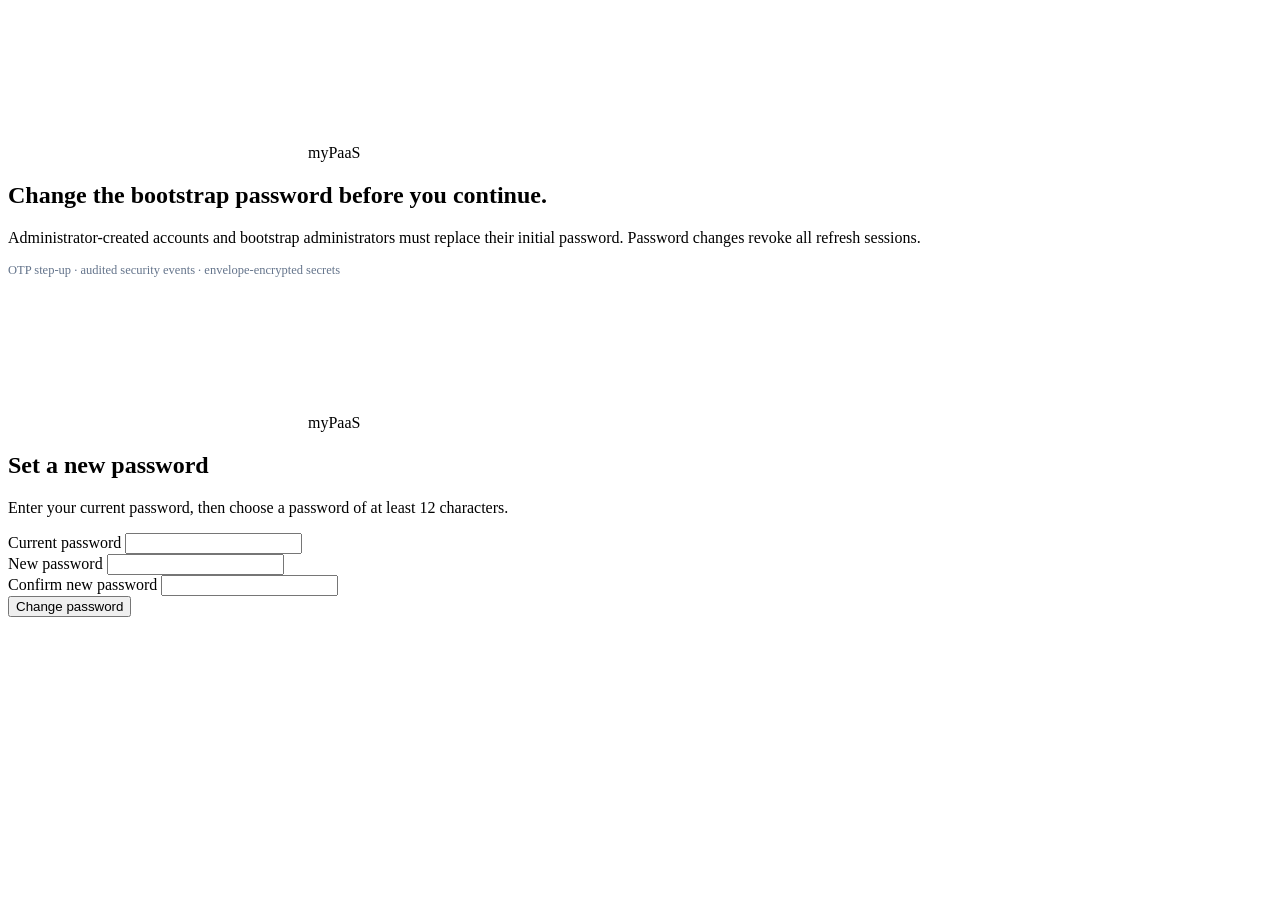
<file: src/main/resources/templates/change-password.html>
<!DOCTYPE html>
<html lang="en" xmlns:th="http://www.thymeleaf.org">
<head>
    <meta charset="UTF-8">
    <meta name="viewport" content="width=device-width, initial-scale=1">
    <title>Change password · myPaaS</title>
    <link rel="stylesheet" th:href="@{/css/app.css}">
</head>
<body>
<div th:replace="~{fragments/icons :: sprite}"></div>
<div class="auth-page">
    <section class="auth-art">
        <div>
            <a class="brand" th:href="@{/dashboard}">
                <svg class="icon"><use href="#i-cube"></use></svg><span>myPaaS</span>
            </a>
            <h2>Change the bootstrap password before you continue.</h2>
            <p>Administrator-created accounts and bootstrap administrators must replace their initial password. Password changes revoke all refresh sessions.</p>
        </div>
        <p style="font-size:12.5px;color:#64748b;margin:0">OTP step-up · audited security events · envelope-encrypted secrets</p>
    </section>
    <section class="auth-form-wrap">
        <div class="auth-card">
            <a class="brand" th:href="@{/dashboard}">
                <svg class="icon"><use href="#i-cube"></use></svg><span>myPaaS</span>
            </a>
            <h1>Set a new password</h1>
            <p class="sub">Enter your current password, then choose a password of at least 12 characters.</p>
            <div class="auth-alert error" th:if="${error}" th:text="${error}"></div>
            <form th:action="@{/change-password}" method="post">
                <input type="hidden" name="_csrf" th:value="${csrfTokenValue}">
                <div class="field">
                    <label for="currentPassword">Current password</label>
                    <input id="currentPassword" name="currentPassword" type="password" class="input"
                           required autocomplete="current-password">
                </div>
                <div class="field">
                    <label for="newPassword">New password</label>
                    <input id="newPassword" name="newPassword" type="password" class="input"
                           minlength="12" required autocomplete="new-password">
                </div>
                <div class="field">
                    <label for="confirmPassword">Confirm new password</label>
                    <input id="confirmPassword" name="confirmPassword" type="password" class="input"
                           minlength="12" required autocomplete="new-password">
                </div>
                <button class="btn primary auth-submit" type="submit">Change password</button>
            </form>
        </div>
    </section>
</div>
</body>
</html>
</file>
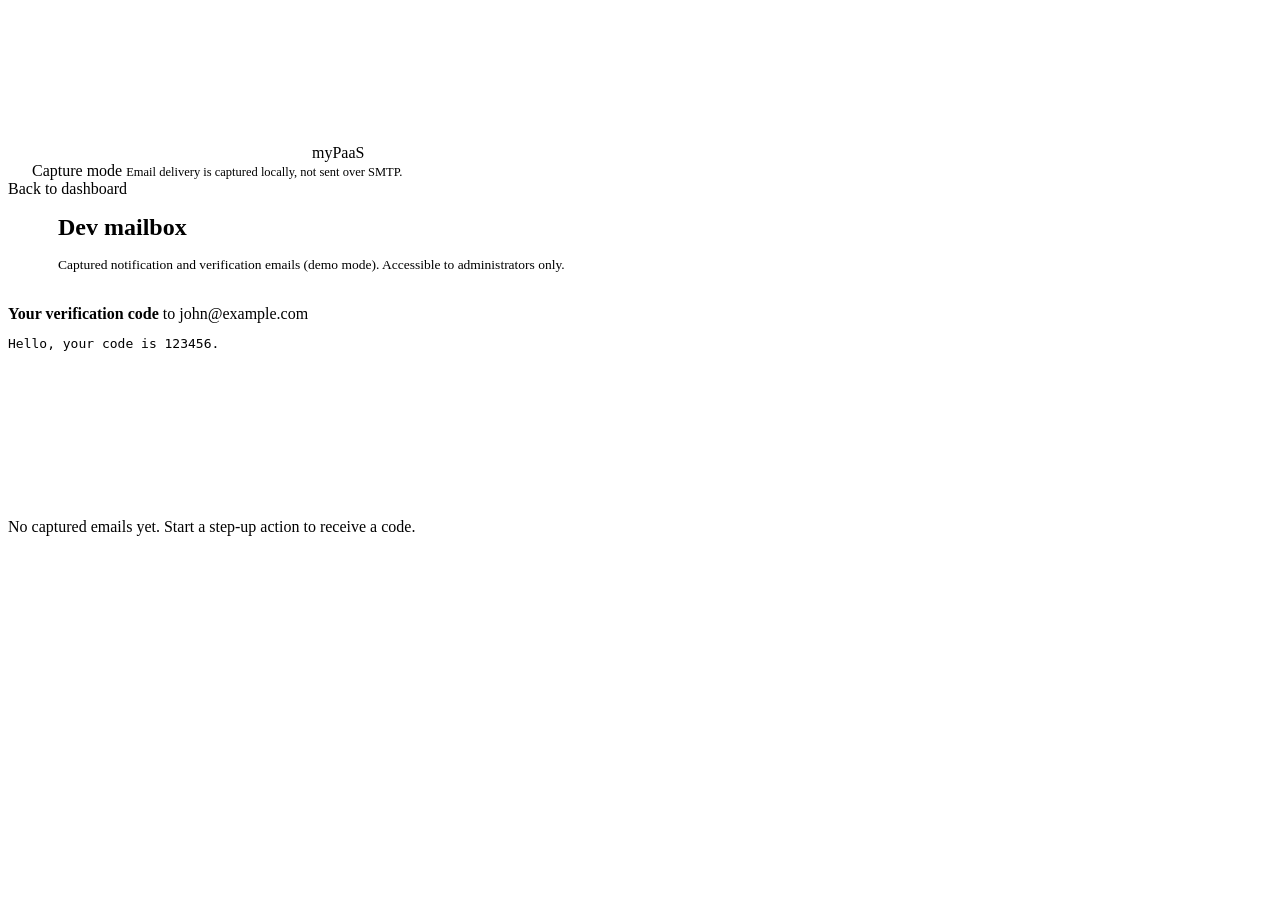
<file: src/main/resources/templates/dev-mailbox.html>
<!DOCTYPE html>
<html lang="en" xmlns:th="http://www.thymeleaf.org">
<head>
    <meta charset="UTF-8">
    <meta name="viewport" content="width=device-width, initial-scale=1">
    <title>Dev mailbox · myPaaS</title>
    <link rel="stylesheet" th:href="@{/css/app.css}">
</head>
<body>
<div th:replace="~{fragments/icons :: sprite}"></div>
<header class="topbar">
    <div class="shell">
        <a class="brand" th:href="@{/dashboard}">
            <svg class="icon"><use href="#i-cube"></use></svg>
            <span>myPaaS</span>
        </a>
        <div class="topbar-center" style="margin-left:24px;margin-right:auto">
            <span class="badge plain">Capture mode</span>
            <span class="muted" style="font-size:12.5px">Email delivery is captured locally, not sent over SMTP.</span>
        </div>
        <div class="topbar-right">
            <a class="btn" th:href="@{/dashboard}">Back to dashboard</a>
        </div>
    </div>
</header>
<main class="page">
    <div class="shell">
        <div class="mailbox">
            <div style="display:flex;align-items:center;gap:12px;margin-bottom:18px">
                <span class="section-icon" style="width:38px;height:38px;border-radius:8px;background:var(--blue-50);color:var(--blue);display:grid;place-items:center">
                    <svg class="icon"><use href="#i-mail"></use></svg>
                </span>
                <div>
                    <h1 style="font-size:24px">Dev mailbox</h1>
                    <p class="muted" style="font-size:13.5px">Captured notification and verification emails (demo mode). Accessible to administrators only.</p>
                </div>
            </div>
            <div class="card mail" th:each="message : ${messages}">
                <div class="mail-head">
                    <strong th:text="${message.subject}">Your verification code</strong>
                    <span class="to" th:text="'to ' + ${message.to}">to john@example.com</span>
                </div>
                <pre th:text="${message.body}">Hello, your code is 123456.</pre>
            </div>
            <div class="card empty-state" th:if="${#lists.isEmpty(messages)}">
                <svg class="icon"><use href="#i-mail"></use></svg>
                <div>No captured emails yet. Start a step-up action to receive a code.</div>
            </div>
        </div>
    </div>
</main>
</body>
</html>
</file>
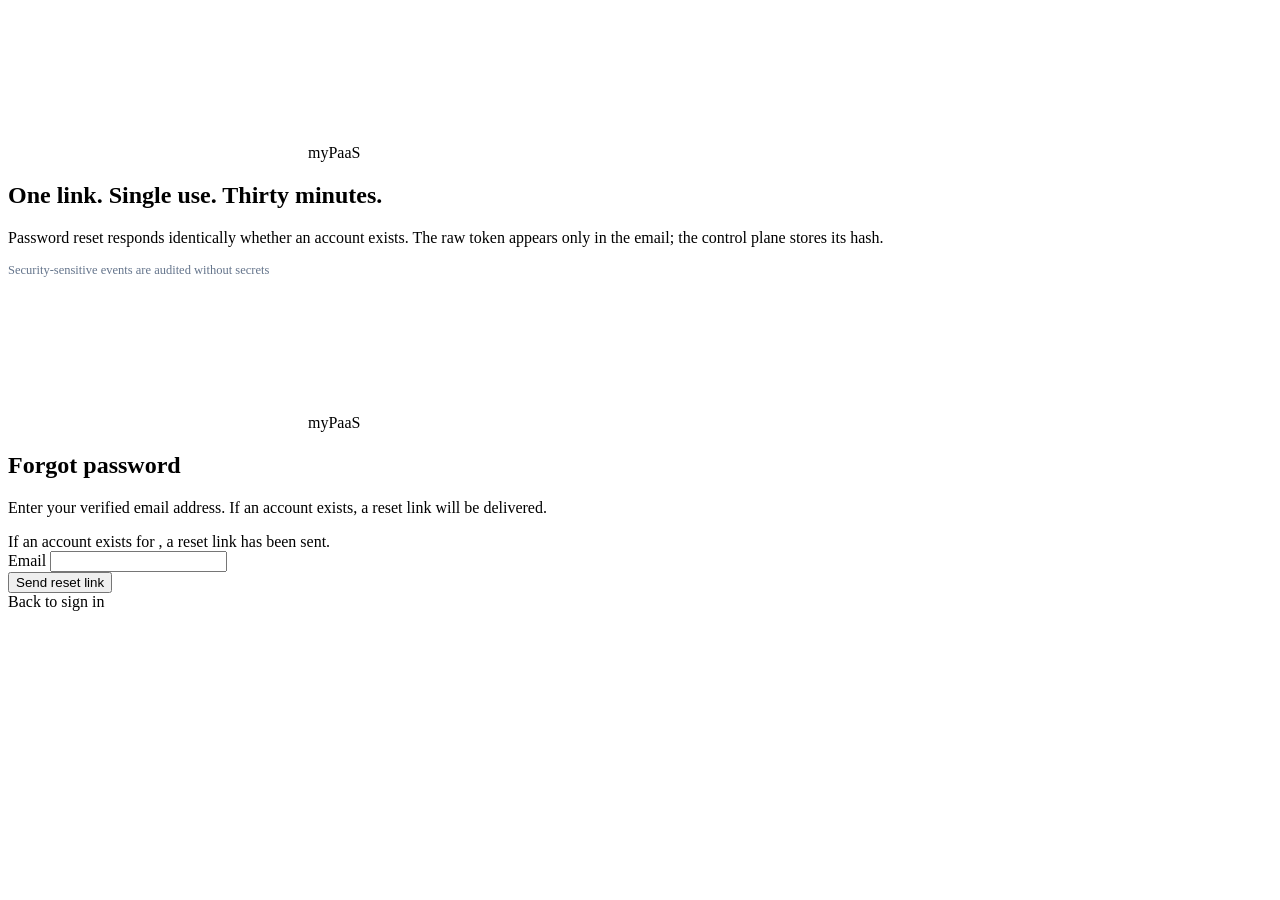
<file: src/main/resources/templates/forgot-password.html>
<!DOCTYPE html>
<html lang="en" xmlns:th="http://www.thymeleaf.org">
<head>
    <meta charset="UTF-8">
    <meta name="viewport" content="width=device-width, initial-scale=1">
    <title>Forgot password · myPaaS</title>
    <link rel="stylesheet" th:href="@{/css/app.css}">
</head>
<body>
<div th:replace="~{fragments/icons :: sprite}"></div>
<div class="auth-page">
    <section class="auth-art">
        <div>
            <a class="brand" th:href="@{/login}">
                <svg class="icon"><use href="#i-cube"></use></svg><span>myPaaS</span>
            </a>
            <h2>One link. Single use. Thirty minutes.</h2>
            <p>Password reset responds identically whether an account exists. The raw token appears only in the email; the control plane stores its hash.</p>
        </div>
        <p style="font-size:12.5px;color:#64748b;margin:0">Security-sensitive events are audited without secrets</p>
    </section>
    <section class="auth-form-wrap">
        <div class="auth-card">
            <a class="brand" th:href="@{/login}">
                <svg class="icon"><use href="#i-cube"></use></svg><span>myPaaS</span>
            </a>
            <h1>Forgot password</h1>
            <p class="sub">Enter your verified email address. If an account exists, a reset link will be delivered.</p>
            <div class="auth-alert ok" th:if="${sent}">
                If an account exists for <strong th:text="${email}"></strong>, a reset link has been sent.
            </div>
            <form th:action="@{/forgot-password}" method="post">
                <input type="hidden" name="_csrf" th:value="${csrfTokenValue}">
                <div class="field">
                    <label for="email">Email</label>
                    <input id="email" name="email" type="email" class="input" required autocomplete="email">
                </div>
                <button class="btn primary auth-submit" type="submit">Send reset link</button>
            </form>
            <div class="auth-foot"><a th:href="@{/login}">Back to sign in</a></div>
        </div>
    </section>
</div>
</body>
</html>
</file>
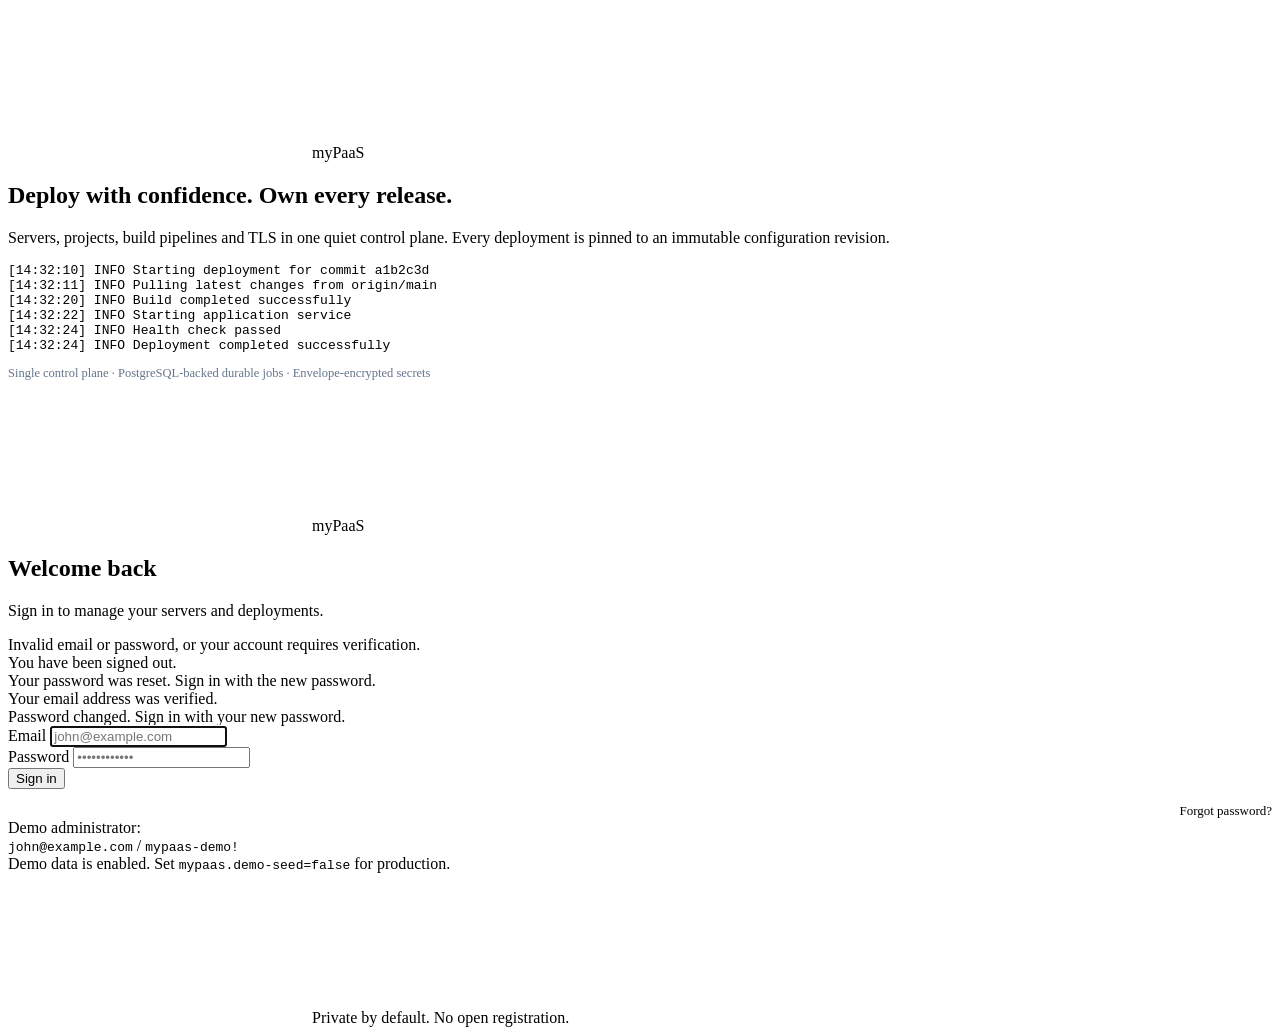
<file: src/main/resources/templates/login.html>
<!DOCTYPE html>
<html lang="en" xmlns:th="http://www.thymeleaf.org">
<head>
    <meta charset="UTF-8">
    <meta name="viewport" content="width=device-width, initial-scale=1">
    <title>Sign in · myPaaS</title>
    <link rel="stylesheet" th:href="@{/css/app.css}">
</head>
<body>
<div th:replace="~{fragments/icons :: sprite}"></div>
<div class="auth-page">
    <section class="auth-art">
        <div>
            <a class="brand" th:href="@{/login}">
                <svg class="icon"><use href="#i-cube"></use></svg>
                <span>myPaaS</span>
            </a>
            <h2>Deploy with confidence. Own every release.</h2>
            <p>Servers, projects, build pipelines and TLS in one quiet control plane. Every deployment is pinned to an immutable configuration revision.</p>
        </div>
        <div class="auth-console">
            <div class="bar"><i></i><i></i><i></i></div>
            <pre>[14:32:10] <span class="ok">INFO</span> Starting deployment for commit a1b2c3d
[14:32:11] <span class="ok">INFO</span> Pulling latest changes from origin/main
[14:32:20] <span class="ok">INFO</span> Build completed successfully
[14:32:22] <span class="ok">INFO</span> Starting application service
[14:32:24] <span class="ok">INFO</span> Health check passed
[14:32:24] <span class="ok">INFO</span> Deployment completed successfully</pre>
        </div>
        <p style="font-size:12.5px;color:#64748b;margin:0">Single control plane · PostgreSQL-backed durable jobs · Envelope-encrypted secrets</p>
    </section>

    <section class="auth-form-wrap">
        <div class="auth-card">
            <a class="brand" th:href="@{/login}">
                <svg class="icon"><use href="#i-cube"></use></svg>
                <span>myPaaS</span>
            </a>
            <h1>Welcome back</h1>
            <p class="sub">Sign in to manage your servers and deployments.</p>

            <div class="auth-alert error" th:if="${param.error}">
                Invalid email or password, or your account requires verification.
            </div>
            <div class="auth-alert ok" th:if="${param.logout}">
                You have been signed out.
            </div>
            <div class="auth-alert ok" th:if="${param.reset}">
                Your password was reset. Sign in with the new password.
            </div>
            <div class="auth-alert ok" th:if="${param.verified}">
                Your email address was verified.
            </div>
            <div class="auth-alert ok" th:if="${param.passwordChanged}">
                Password changed. Sign in with your new password.
            </div>

            <form th:action="@{/login}" method="post">
                <input type="hidden" name="_csrf" th:value="${csrfTokenValue}">
                <div class="field">
                    <label for="username">Email</label>
                    <input id="username" name="username" type="email" class="input"
                           placeholder="john@example.com" autocomplete="username" required autofocus>
                </div>
                <div class="field">
                    <label for="password">Password</label>
                    <input id="password" name="password" type="password" class="input"
                           placeholder="••••••••••••" autocomplete="current-password" required>
                </div>
                <button class="btn primary auth-submit" type="submit">Sign in</button>
            </form>
            <div style="text-align:right;margin-top:12px">
                <a th:href="@{/forgot-password}" style="font-size:13px;font-weight:500">Forgot password?</a>
            </div>

            <div class="demo-hint" th:if="${demoMode}">
                Demo administrator:<br>
                <code th:text="${demoEmail}">john@example.com</code> /
                <code th:text="${demoPassword}">mypaas-demo!</code><br>
                Demo data is enabled. Set <code>mypaas.demo-seed=false</code> for production.
            </div>

            <div class="auth-foot">
                <svg class="icon icon-xs"><use href="#i-lock"></use></svg>
                <span>Private by default. No open registration.</span>
            </div>
        </div>
    </section>
</div>
</body>
</html>
</file>
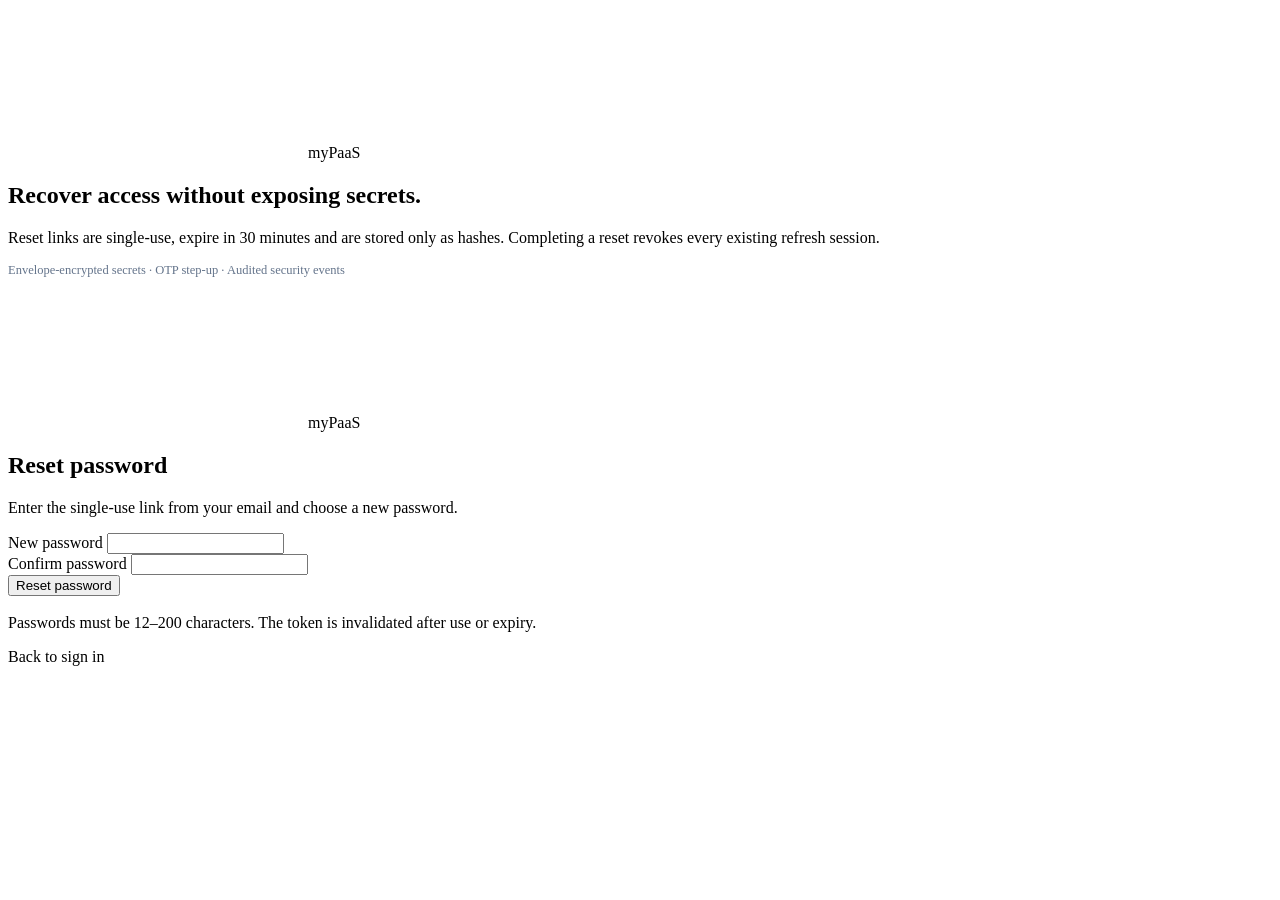
<file: src/main/resources/templates/reset-password.html>
<!DOCTYPE html>
<html lang="en" xmlns:th="http://www.thymeleaf.org">
<head>
    <meta charset="UTF-8">
    <meta name="viewport" content="width=device-width, initial-scale=1">
    <title>Reset password · myPaaS</title>
    <link rel="stylesheet" th:href="@{/css/app.css}">
</head>
<body>
<div th:replace="~{fragments/icons :: sprite}"></div>
<div class="auth-page">
    <section class="auth-art">
        <div>
            <a class="brand" th:href="@{/login}">
                <svg class="icon"><use href="#i-cube"></use></svg><span>myPaaS</span>
            </a>
            <h2>Recover access without exposing secrets.</h2>
            <p>Reset links are single-use, expire in 30 minutes and are stored only as hashes. Completing a reset revokes every existing refresh session.</p>
        </div>
        <p style="font-size:12.5px;color:#64748b;margin:0">Envelope-encrypted secrets · OTP step-up · Audited security events</p>
    </section>
    <section class="auth-form-wrap">
        <div class="auth-card">
            <a class="brand" th:href="@{/login}">
                <svg class="icon"><use href="#i-cube"></use></svg><span>myPaaS</span>
            </a>
            <h1>Reset password</h1>
            <p class="sub">Enter the single-use link from your email and choose a new password.</p>
            <div class="auth-alert error" th:if="${error}" th:text="${error}"></div>
            <form th:action="@{/reset-password}" method="post">
                <input type="hidden" name="_csrf" th:value="${csrfTokenValue}">
                <input type="hidden" name="token" th:value="${token}">
                <div class="field">
                    <label for="newPassword">New password</label>
                    <input id="newPassword" name="newPassword" type="password" class="input"
                           minlength="12" required autocomplete="new-password">
                </div>
                <div class="field">
                    <label for="confirmPassword">Confirm password</label>
                    <input id="confirmPassword" name="confirmPassword" type="password" class="input"
                           minlength="12" required autocomplete="new-password">
                </div>
                <button class="btn primary auth-submit" type="submit">Reset password</button>
            </form>
            <p class="stepup-hint" style="margin-top:18px">Passwords must be 12–200 characters. The token is invalidated after use or expiry.</p>
            <div class="auth-foot"><a th:href="@{/login}">Back to sign in</a></div>
        </div>
    </section>
</div>
</body>
</html>
</file>
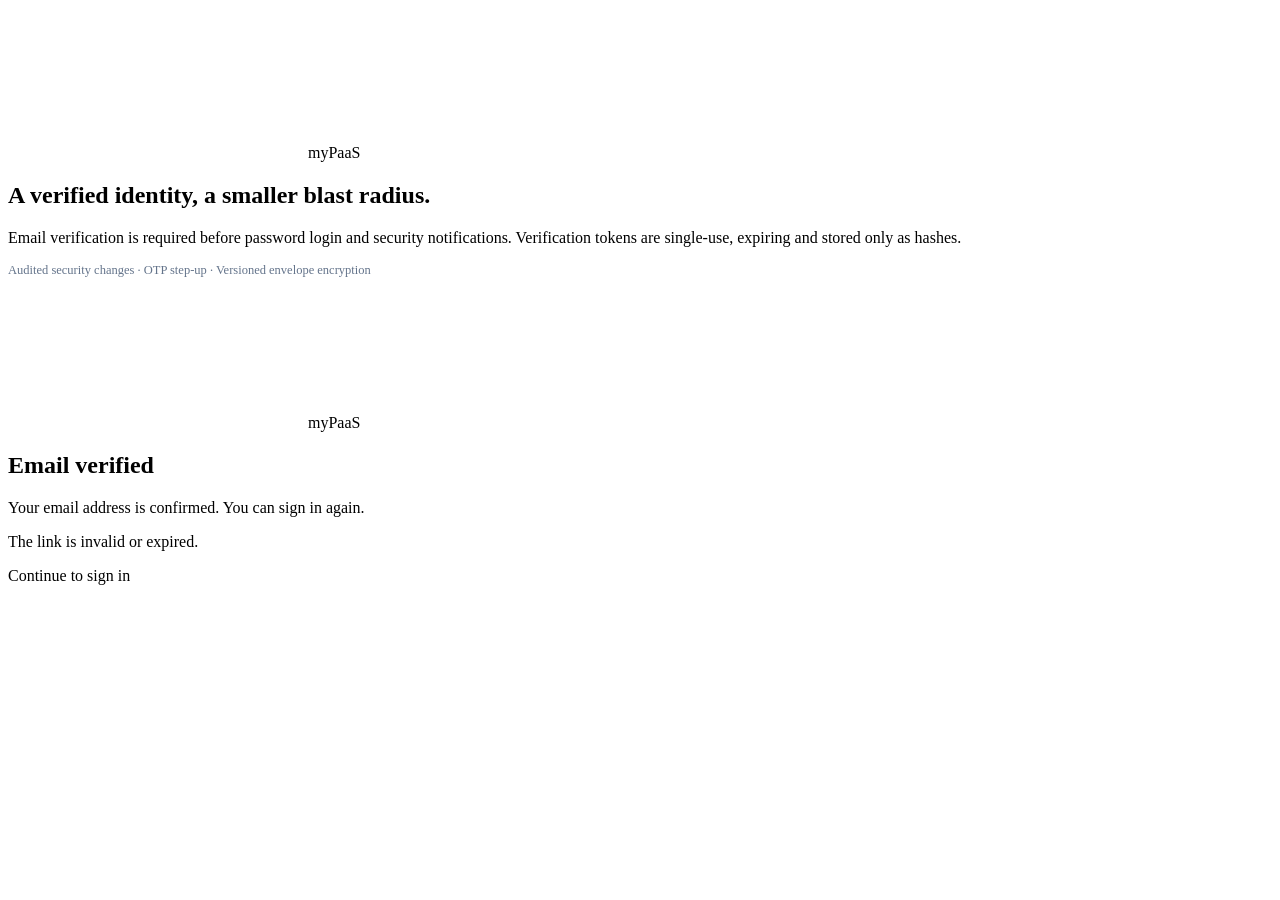
<file: src/main/resources/templates/verify-email.html>
<!DOCTYPE html>
<html lang="en" xmlns:th="http://www.thymeleaf.org">
<head>
    <meta charset="UTF-8">
    <meta name="viewport" content="width=device-width, initial-scale=1">
    <title>Verify email · myPaaS</title>
    <link rel="stylesheet" th:href="@{/css/app.css}">
</head>
<body>
<div th:replace="~{fragments/icons :: sprite}"></div>
<div class="auth-page">
    <section class="auth-art">
        <div>
            <a class="brand" th:href="@{/login}">
                <svg class="icon"><use href="#i-cube"></use></svg><span>myPaaS</span>
            </a>
            <h2>A verified identity, a smaller blast radius.</h2>
            <p>Email verification is required before password login and security notifications. Verification tokens are single-use, expiring and stored only as hashes.</p>
        </div>
        <p style="font-size:12.5px;color:#64748b;margin:0">Audited security changes · OTP step-up · Versioned envelope encryption</p>
    </section>
    <section class="auth-form-wrap">
        <div class="auth-card">
            <a class="brand" th:href="@{/login}">
                <svg class="icon"><use href="#i-cube"></use></svg><span>myPaaS</span>
            </a>
            <h1 th:text="${verified ? 'Email verified' : 'Verification failed'}">Email verified</h1>
            <p class="sub" th:if="${verified}">Your email address is confirmed. You can sign in again.</p>
            <p class="sub" th:if="${error}" th:text="${error}">The link is invalid or expired.</p>
            <a class="btn primary auth-submit" th:href="@{/login}" style="display:flex">Continue to sign in</a>
        </div>
    </section>
</div>
</body>
</html>
</file>
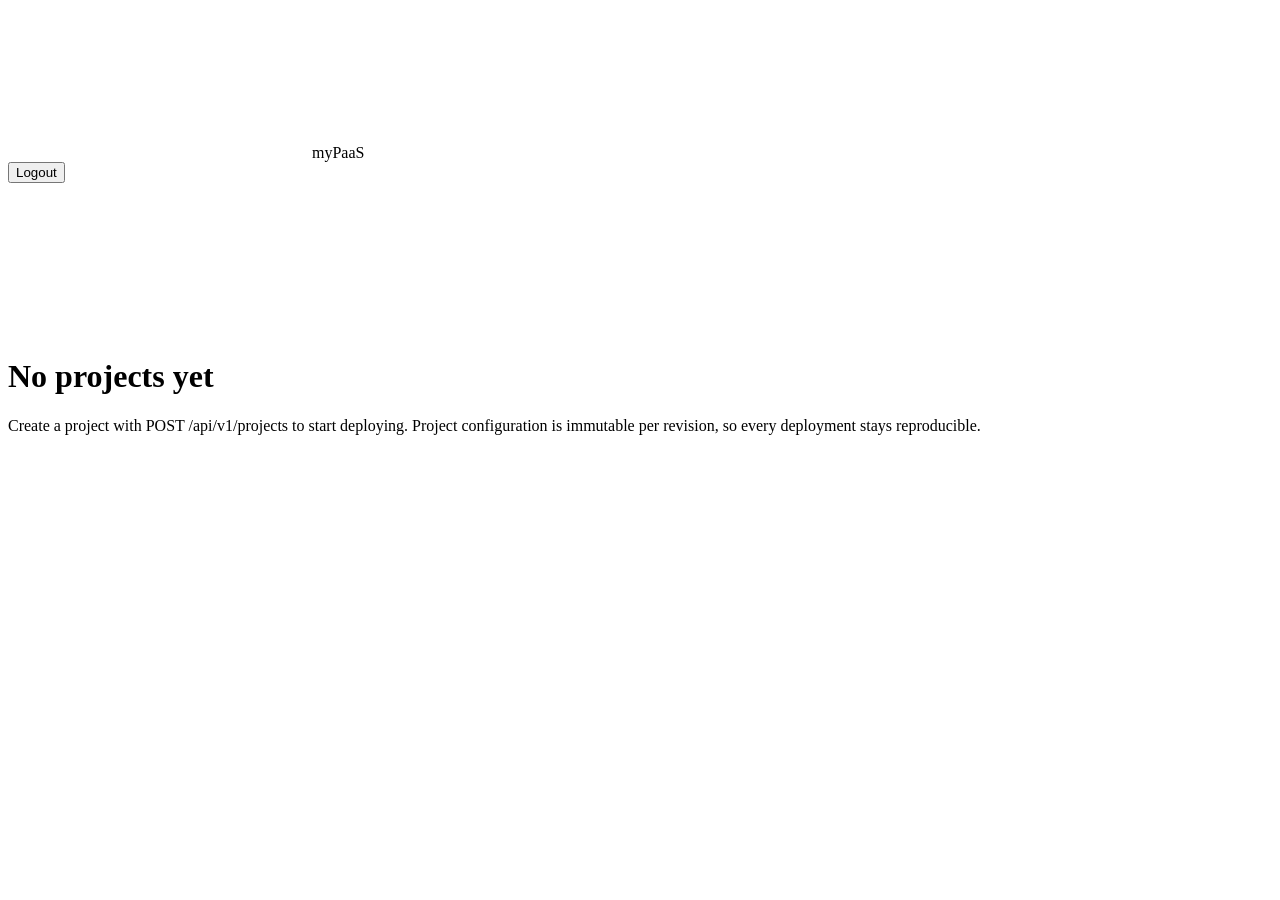
<file: src/main/resources/templates/dashboard/empty.html>
<!DOCTYPE html>
<html lang="en" xmlns:th="http://www.thymeleaf.org">
<head>
    <meta charset="UTF-8">
    <meta name="viewport" content="width=device-width, initial-scale=1">
    <meta name="_csrf" th:content="${_csrf.token}">
    <meta name="_csrf_header" th:content="${_csrf.headerName}">
    <title>myPaaS</title>
    <link rel="stylesheet" th:href="@{/css/app.css}">
</head>
<body>
<div th:replace="~{fragments/icons :: sprite}"></div>
<header class="topbar">
    <div class="shell">
        <a class="brand" th:href="@{/dashboard}">
            <svg class="icon"><use href="#i-cube"></use></svg>
            <span>myPaaS</span>
        </a>
        <div class="topbar-right">
            <form th:action="@{/logout}" method="post"><button class="btn" type="submit">Logout</button></form>
        </div>
    </div>
</header>
<main class="page">
    <div class="shell">
        <div class="card empty-wrap">
            <div class="mark"><svg class="icon"><use href="#i-cube"></use></svg></div>
            <h1>No projects yet</h1>
            <p>Create a project with <span class="mono">POST /api/v1/projects</span> to start deploying. Project configuration is immutable per revision, so every deployment stays reproducible.</p>
        </div>
    </div>
</main>
</body>
</html>
</file>
